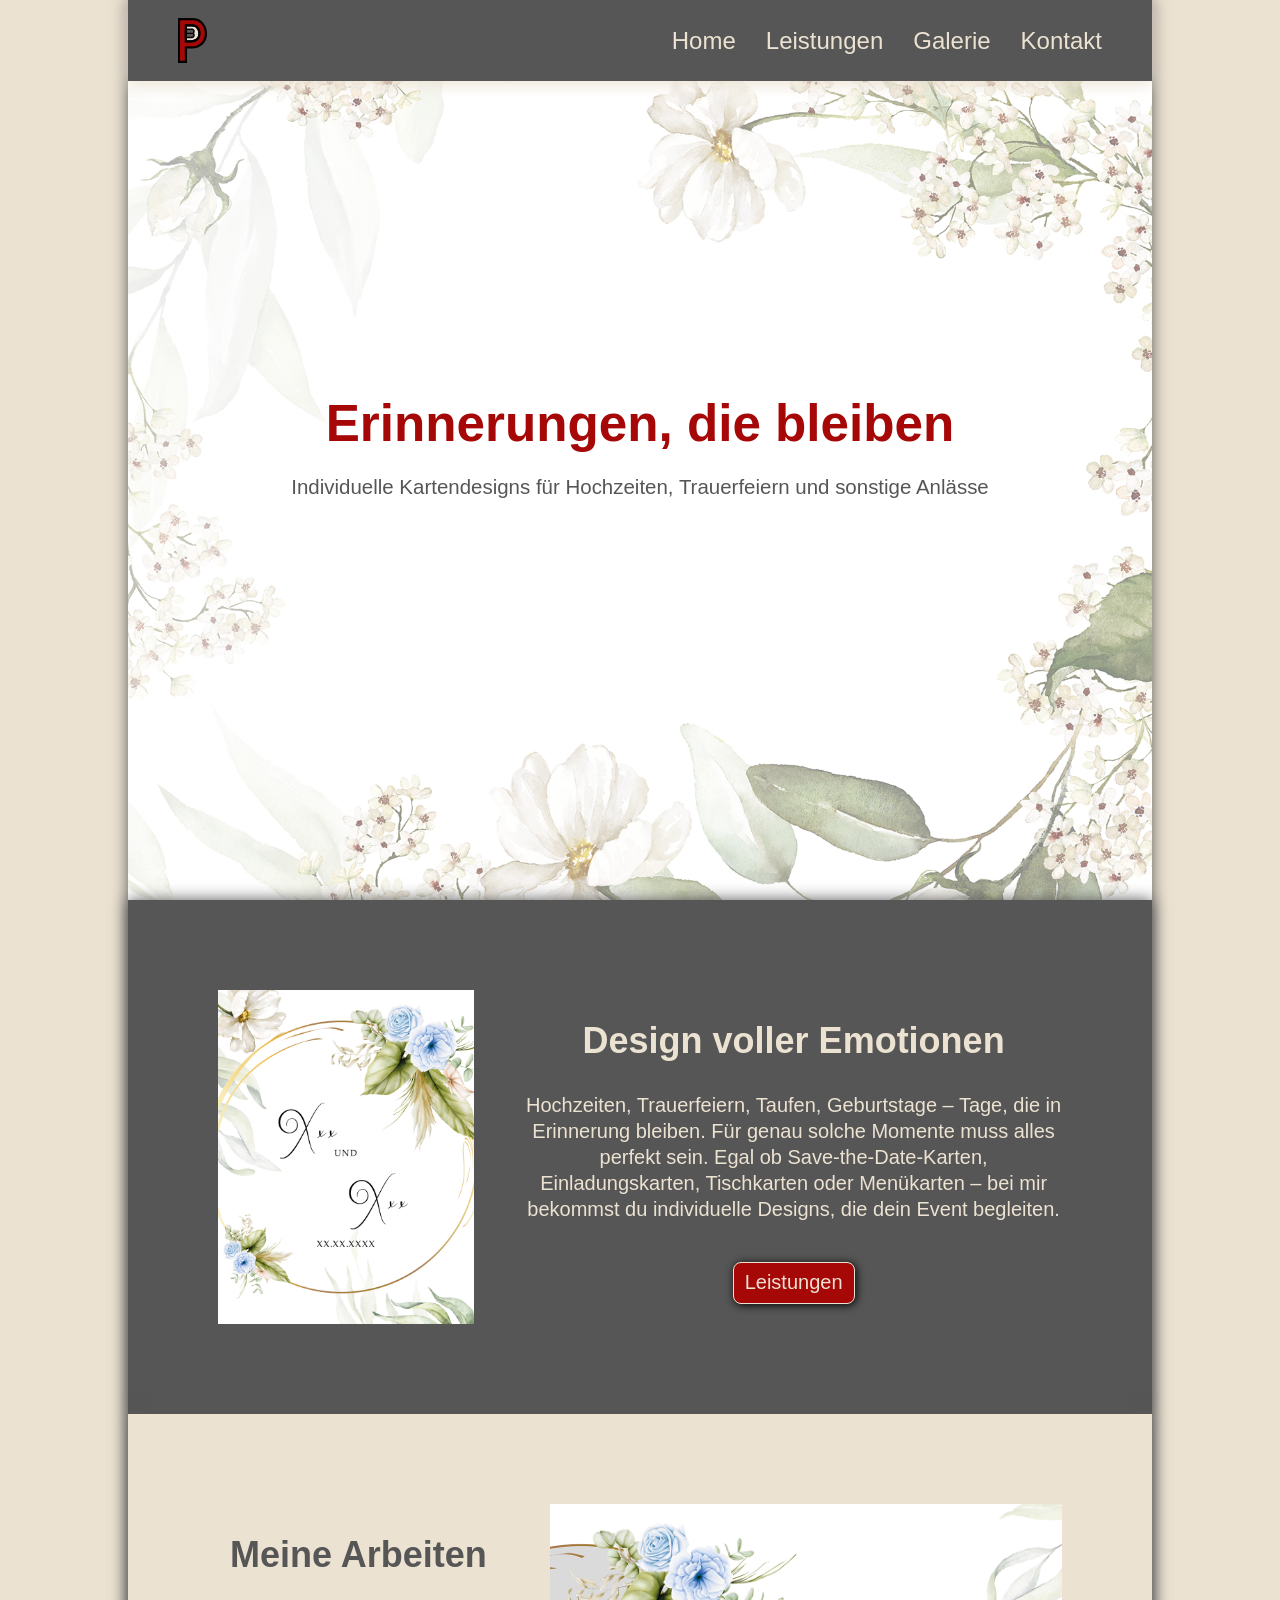
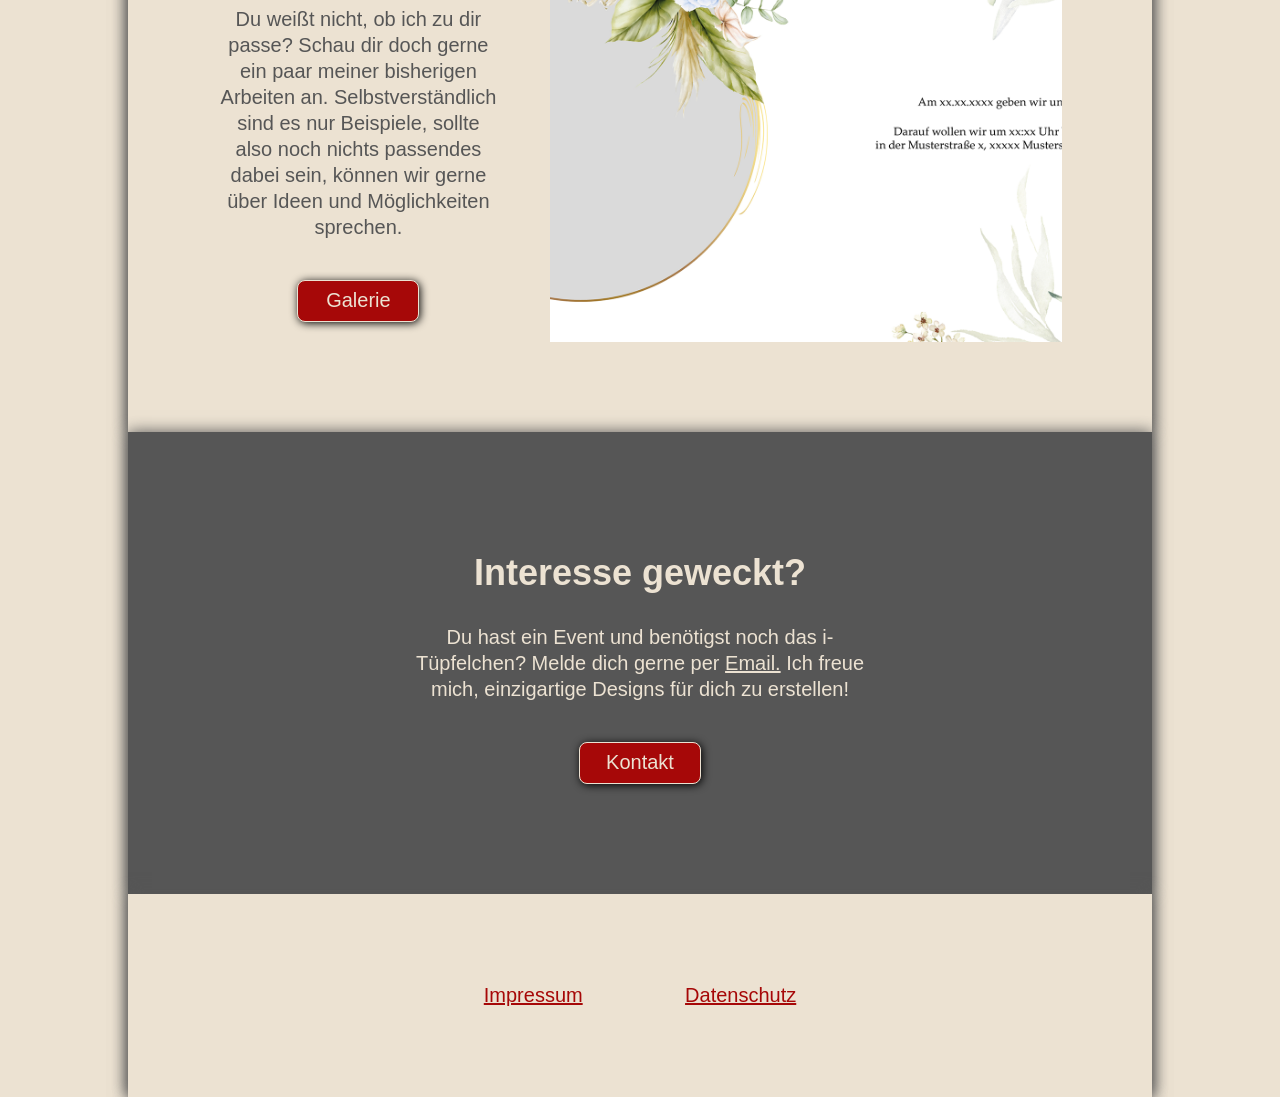
<file: index.html>
<!DOCTYPE html>
<html lang="de">
  <head>
    <meta charset="UTF-8" />
    <meta name="viewport" content="width=device-width, initial-scale=1.0" />
    <meta name="description" content="Individuell gestaltete Hochzeitskarten, Save-the-Date-Karten und sonstige Papeterie sowie einzigartige 3D Hochzeitsdekoration.">
    <title>Individuelle Hochzeitskarten – PDB Design</title>
    <link rel="stylesheet" href="styles.css" />
  </head>
  <body>
    <header>
      <nav id="navbar">
        <img id="logo" src="images/Logo RGB.svg" alt="PDB Design Logo">
        <a href="/index.html" class="navigation">Home</a>
        <a href="/unterseiten/leistungen.html" class="navigation">Leistungen</a>
        <a href="/unterseiten/galerie.html" class="navigation">Galerie</a>
        <a href="/unterseiten/kontakt.html" class="navigation">Kontakt</a>
      </nav>
    </header>

    <main>
      <div id="willkommen">
        <img src="images/Hintergrundbild.png" id="hintergrundbild" alt="Florales Aquarellbild im Hochzeits-Stil">
        <div class="willkommen-texte">
          <h1>Erinnerungen, die bleiben</h1>
          <p id="subhead">
          Individuelle Kartendesigns für Hochzeiten, Trauerfeiern und sonstige
          Anlässe
          </p>
        </div>
        </div>

      <div class="vorstellung">
        <h2 class="vorstellung-hl">Design voller Emotionen</h2>
        <p class="vorstellung-text">
          Hochzeiten, Trauerfeiern, Taufen, Geburtstage – Tage, die in Erinnerung
          bleiben. Für genau solche Momente muss alles perfekt sein. Egal ob
          Save-the-Date-Karten, Einladungskarten, Tischkarten oder Menükarten –
          bei mir bekommst du individuelle Designs, die dein Event begleiten.
        </p>
        <img src="images/Hochzeitskarte.png" alt="Florales Design" class="vorstellung-bild">
        <a href="/unterseiten/leistungen.html" class="button vorstellung-button">Leistungen</a>
      </div>

      <div class="arbeiten">
        <h2 class="arbeiten-hl">Meine Arbeiten</h2>
        <p class="arbeiten-text">Du weißt nicht, ob ich zu dir passe? Schau dir doch gerne ein paar meiner bisherigen Arbeiten an. Selbstverständlich sind es nur Beispiele, sollte also noch nichts passendes dabei sein, können wir gerne über Ideen und Möglichkeiten sprechen.</p>
        <img src="images/Hochzeitskarte2.png" alt="Individuell gestaltete Hochzeitskarte" class="arbeiten-bild">
        <a href="/unterseiten/galerie.html" class="button arbeiten-button">Galerie</a>
      </div>

      <div class="interesse">
        <h2 class="interesse-hl">Interesse geweckt?</h2>
        <p class="interesse-text">Du hast ein Event und benötigst noch das i-Tüpfelchen?
        Melde dich gerne per <a href="mailto:patrizia-blaschke@web.de" class="email">Email.</a>
        Ich freue mich, einzigartige Designs für dich zu erstellen!</p>
        <a href="/unterseiten/kontakt.html" class="button interesse-button">Kontakt</a>
      </div>
      </main>
    <footer>
      <a href="/unterseiten/impressum.html">Impressum</a>
      <a href="/unterseiten/datenschutz.html">Datenschutz</a>
    </footer>
  </body>
</html>
</file>
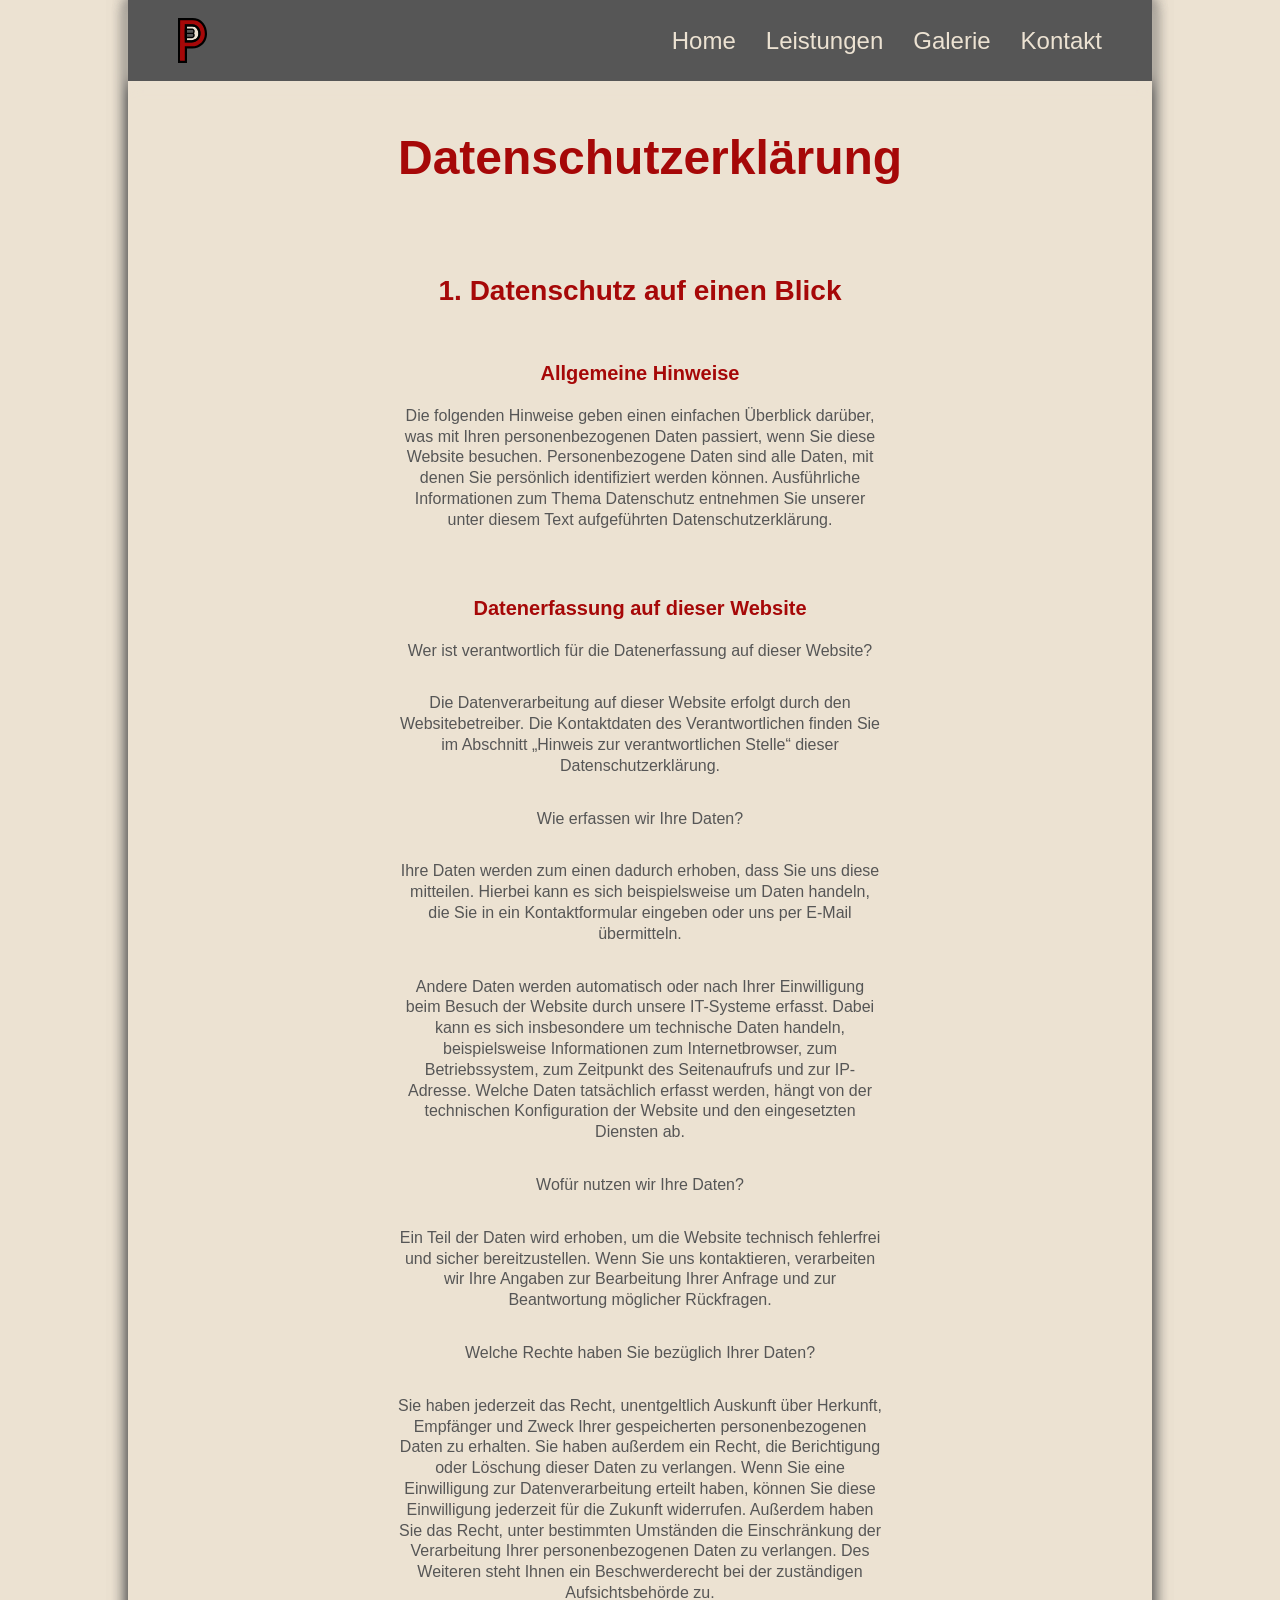
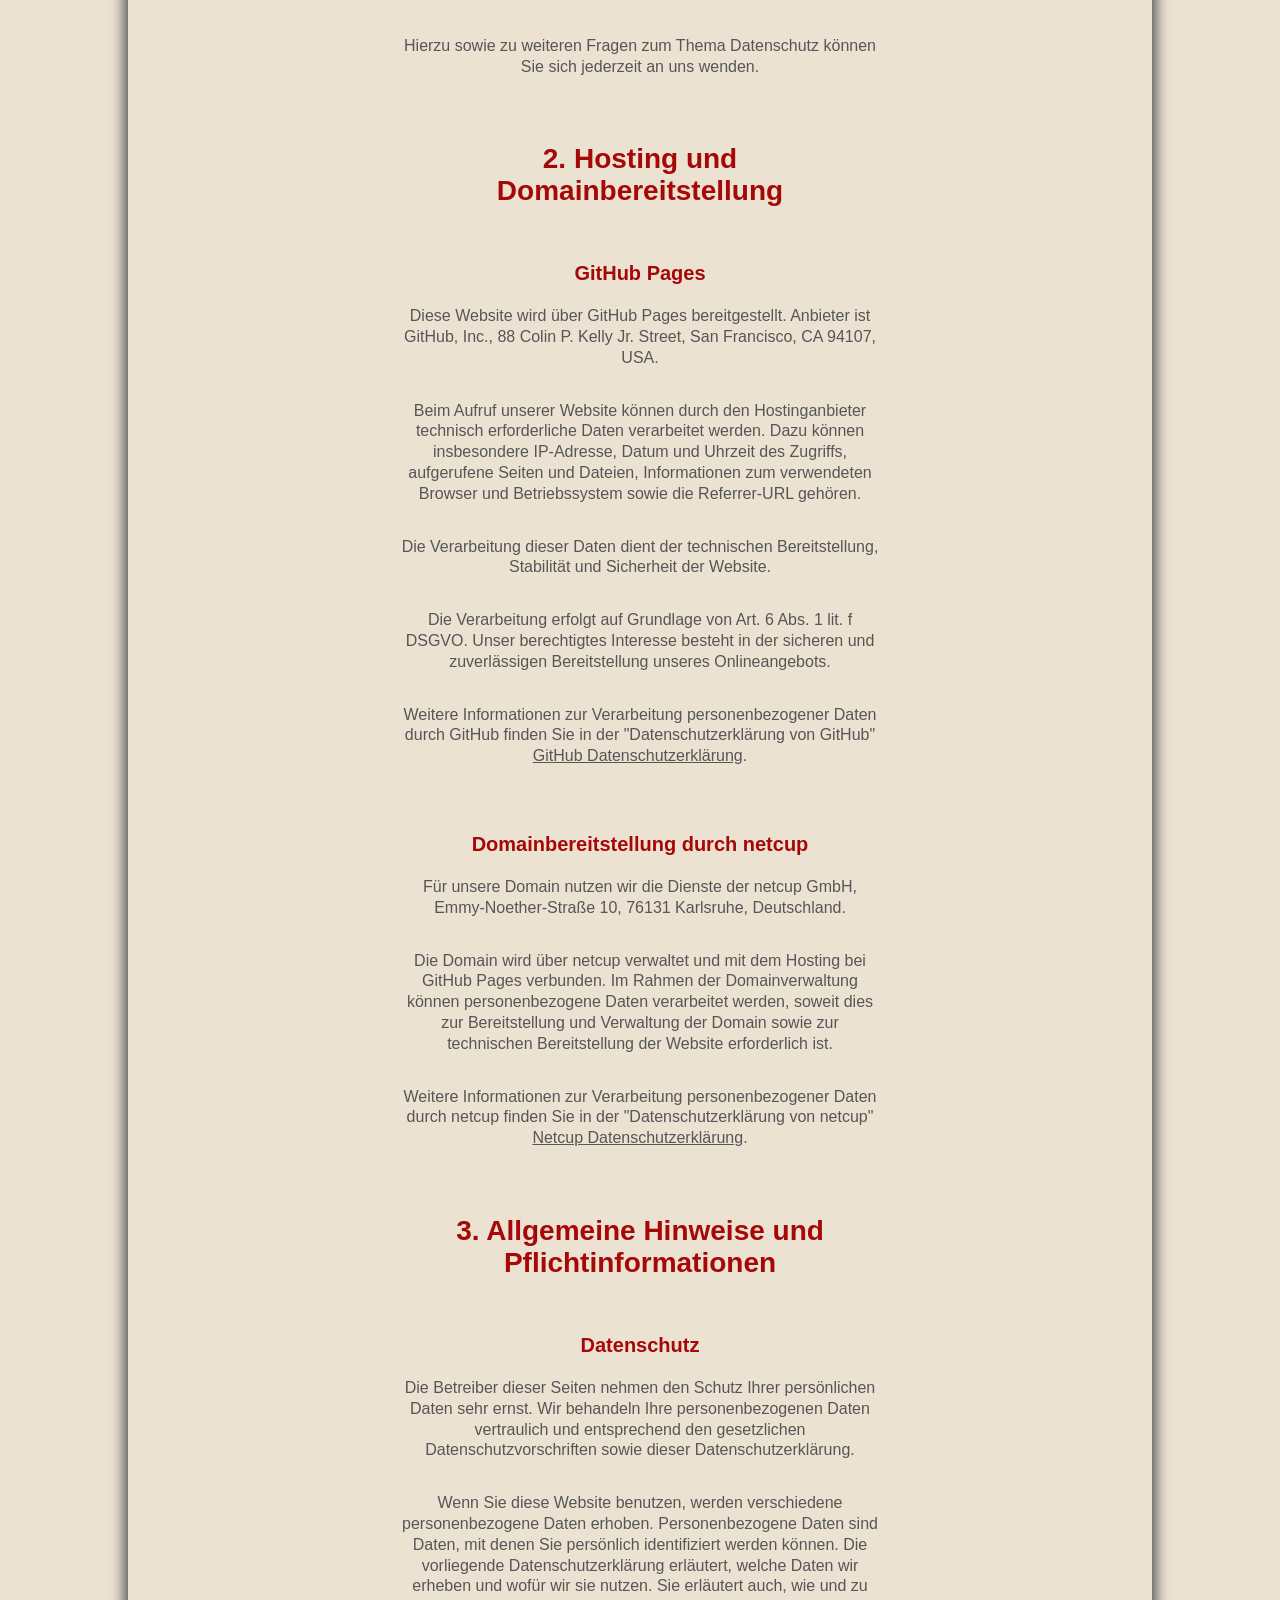
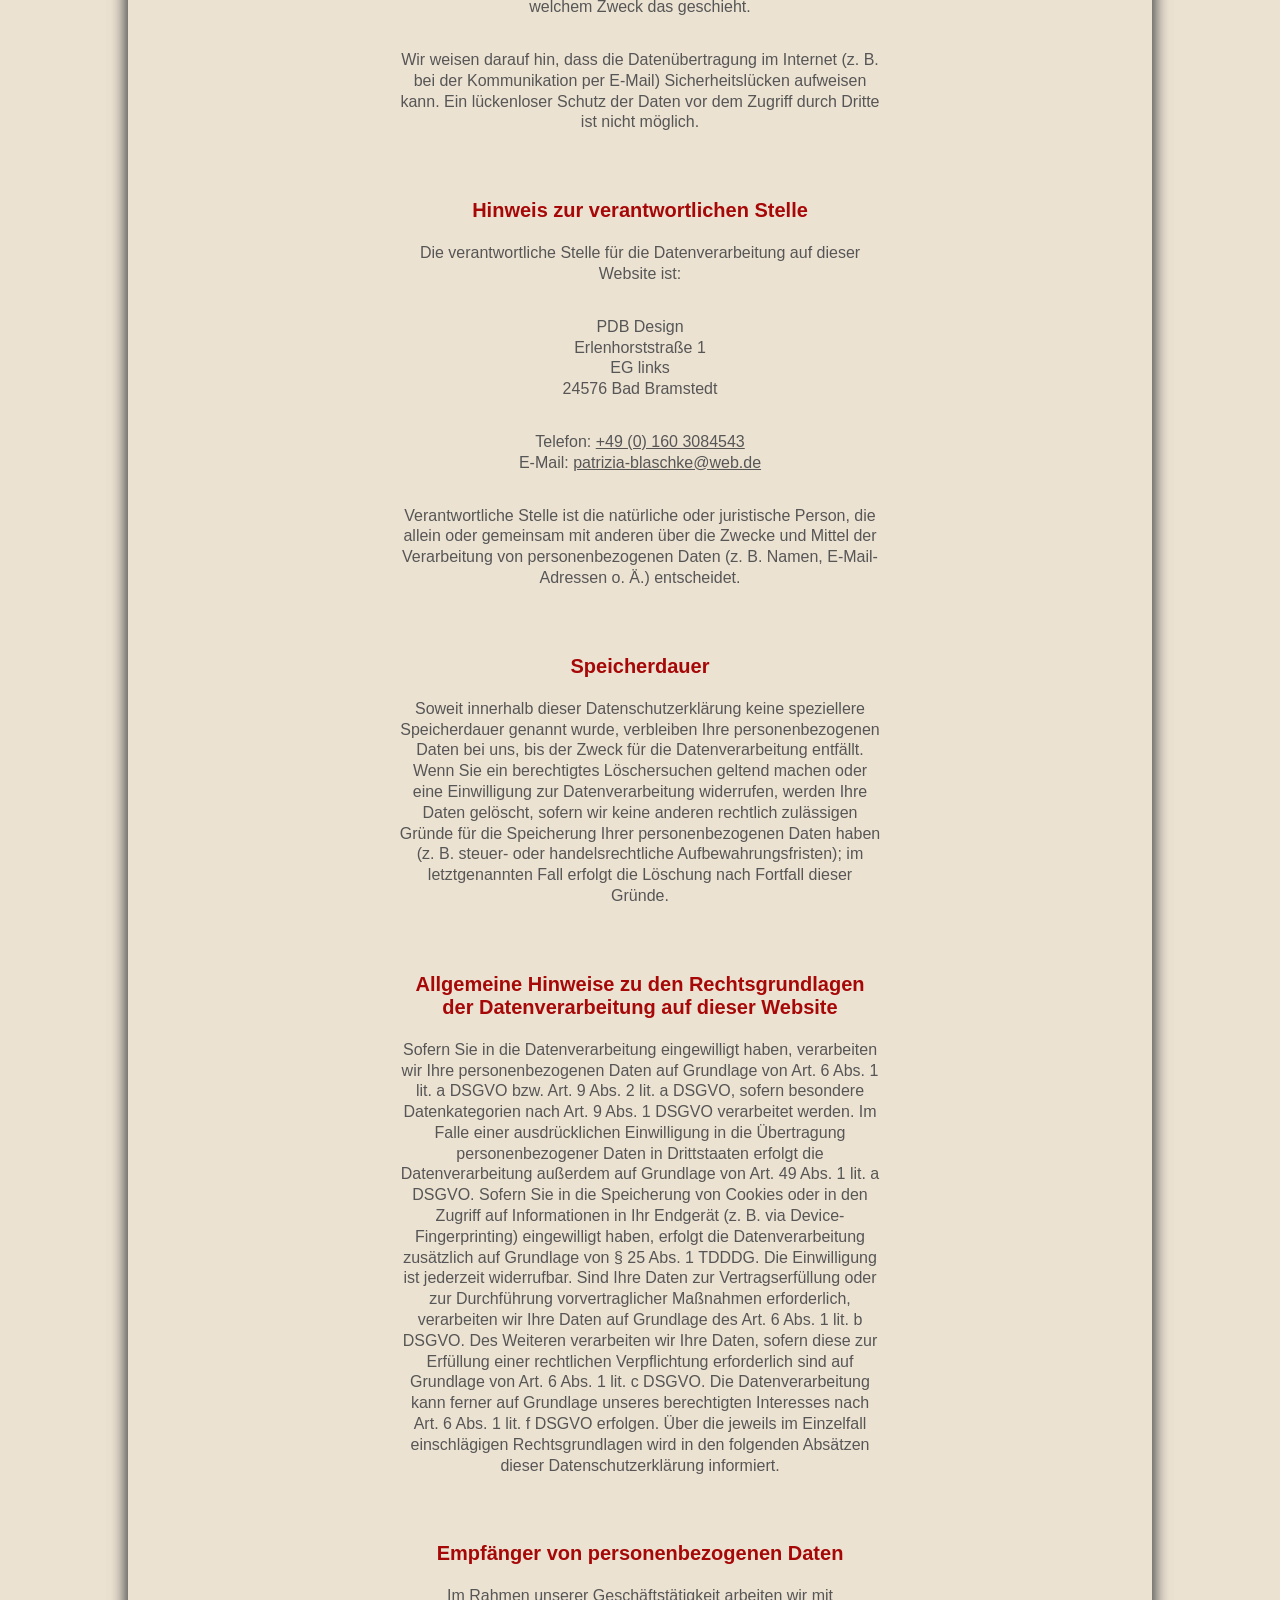
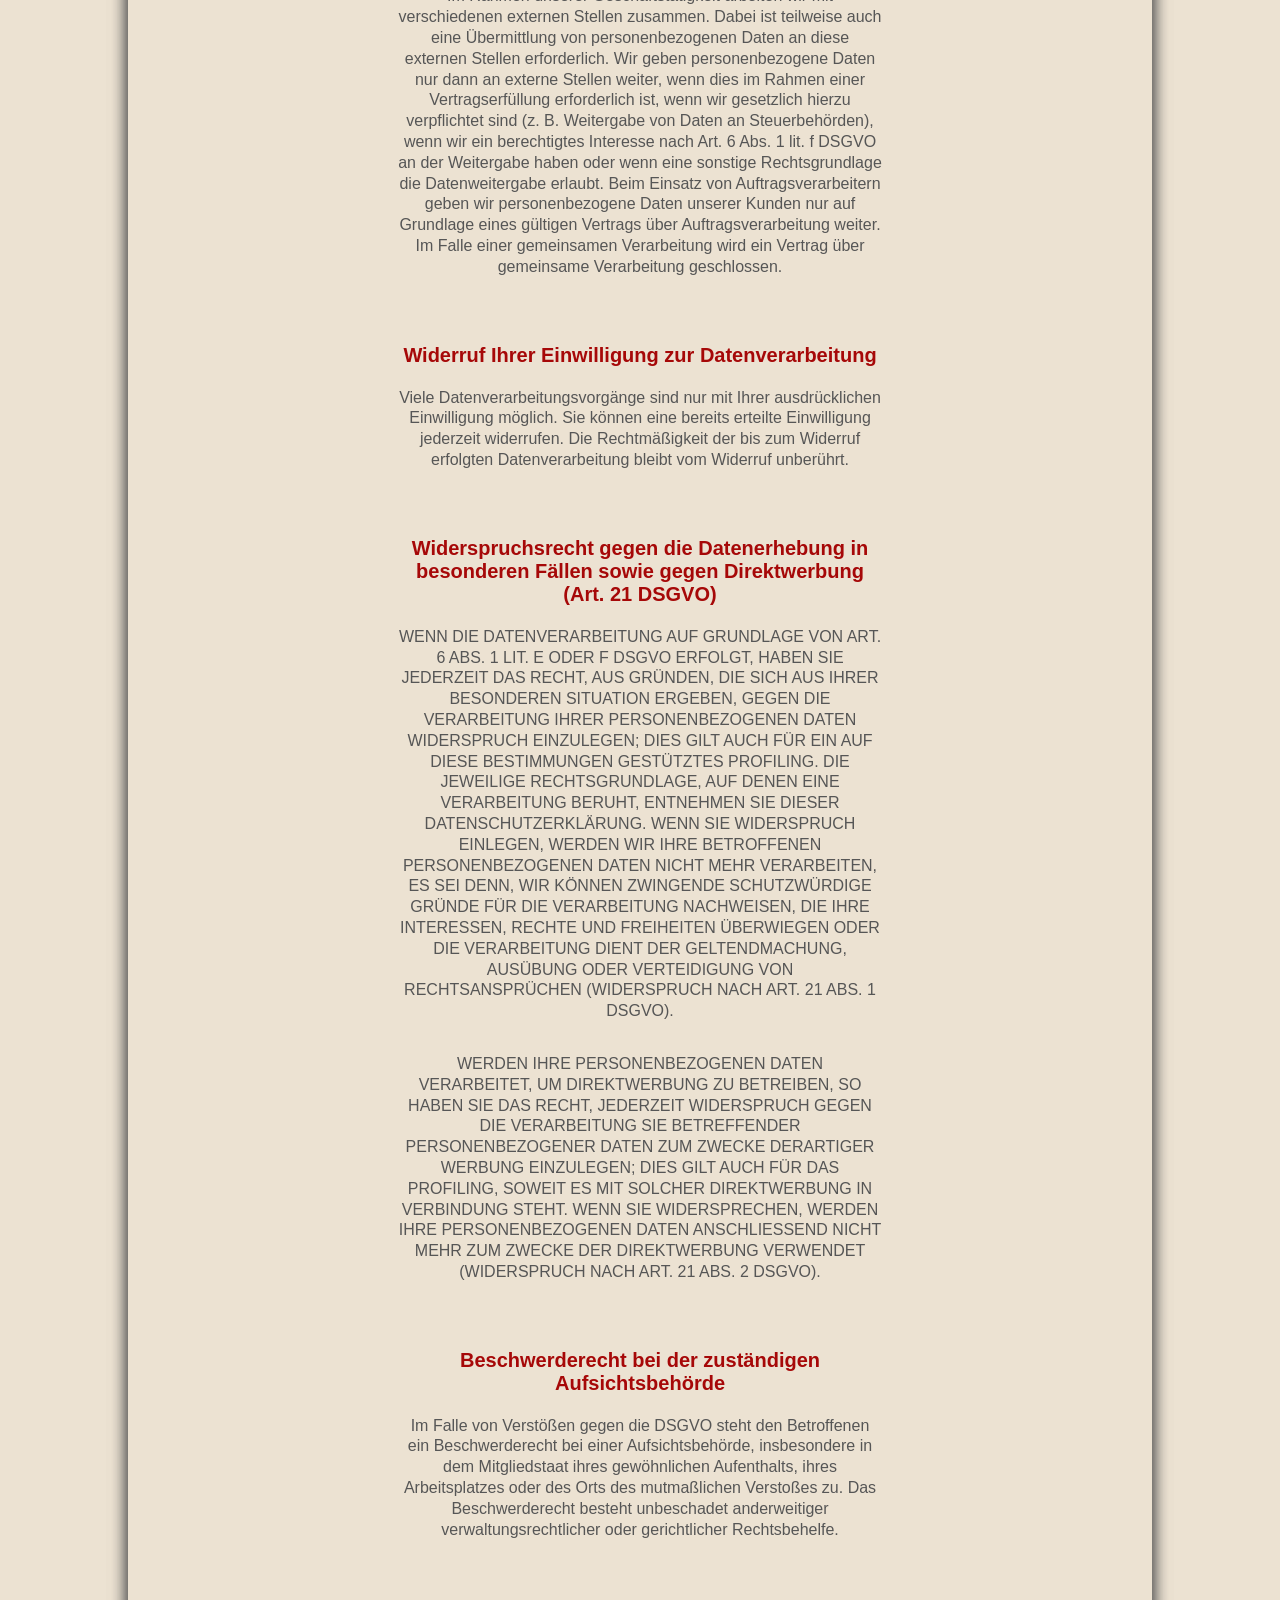
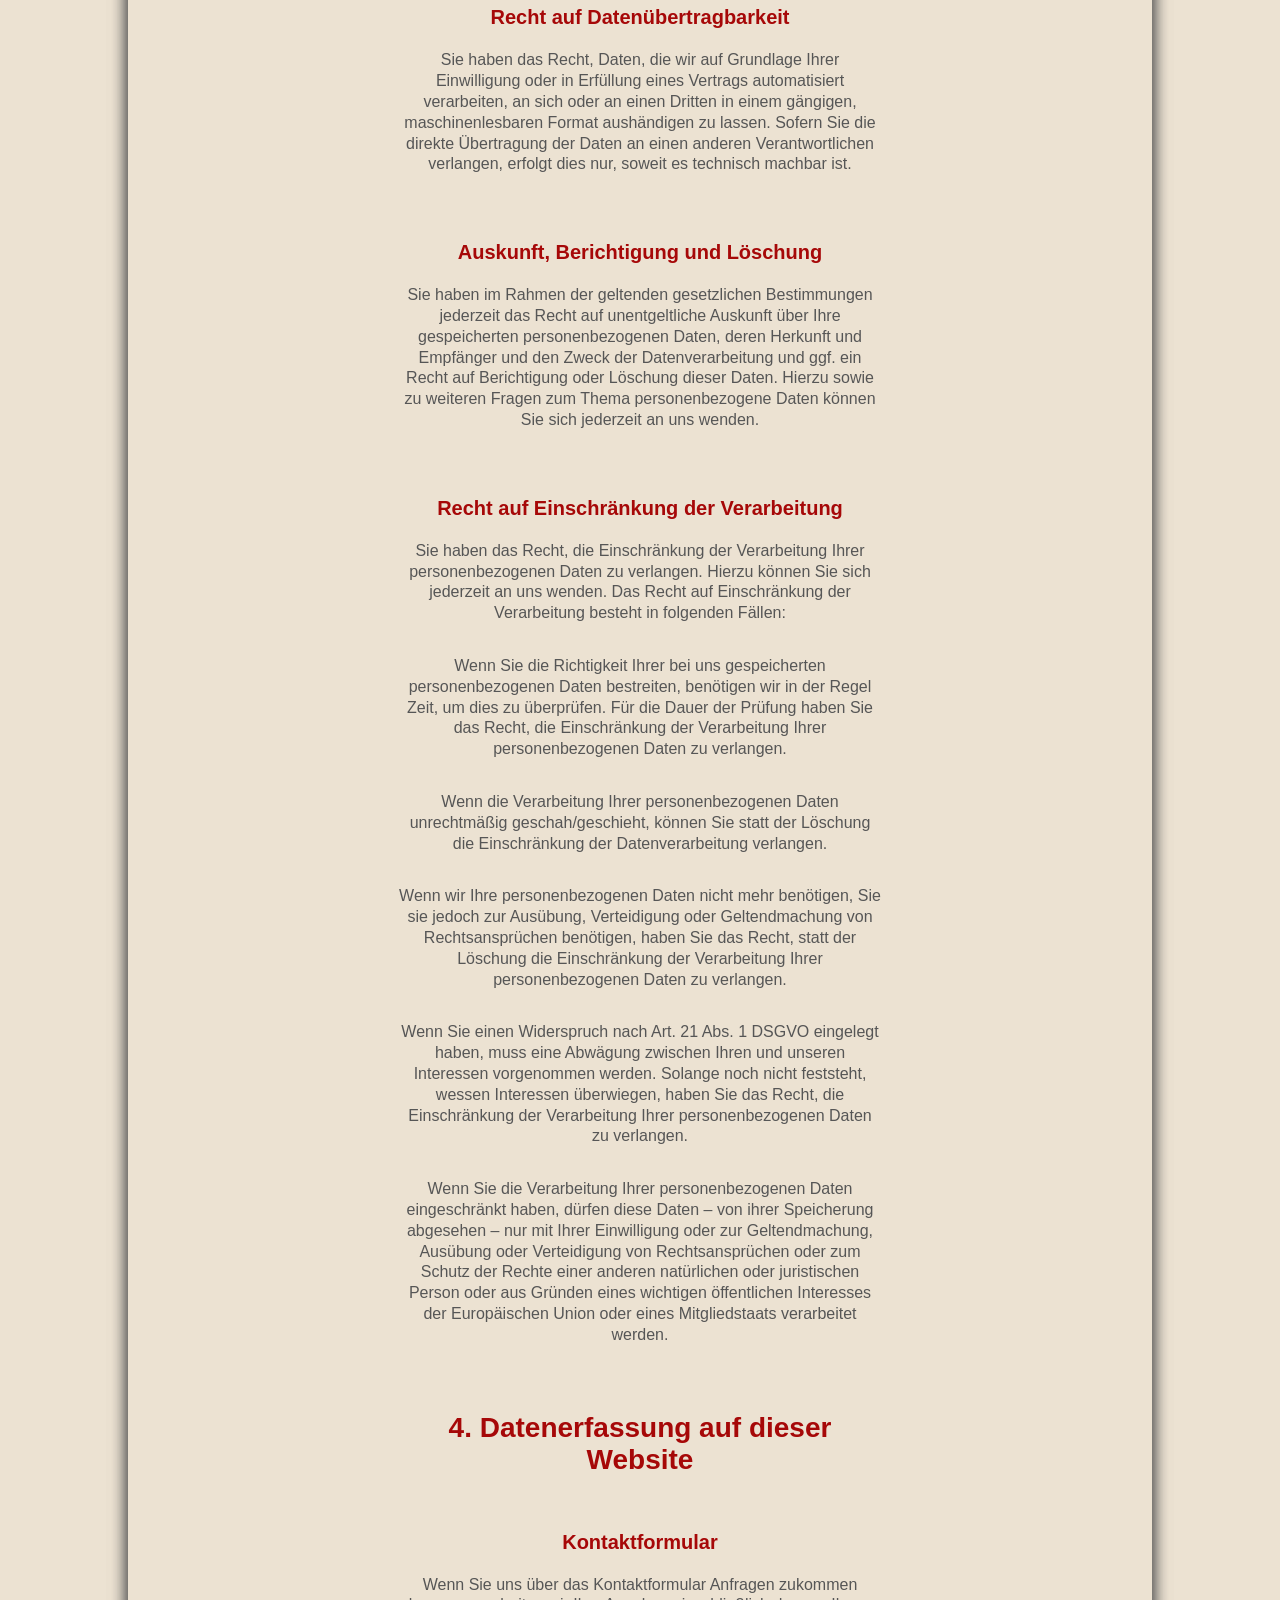
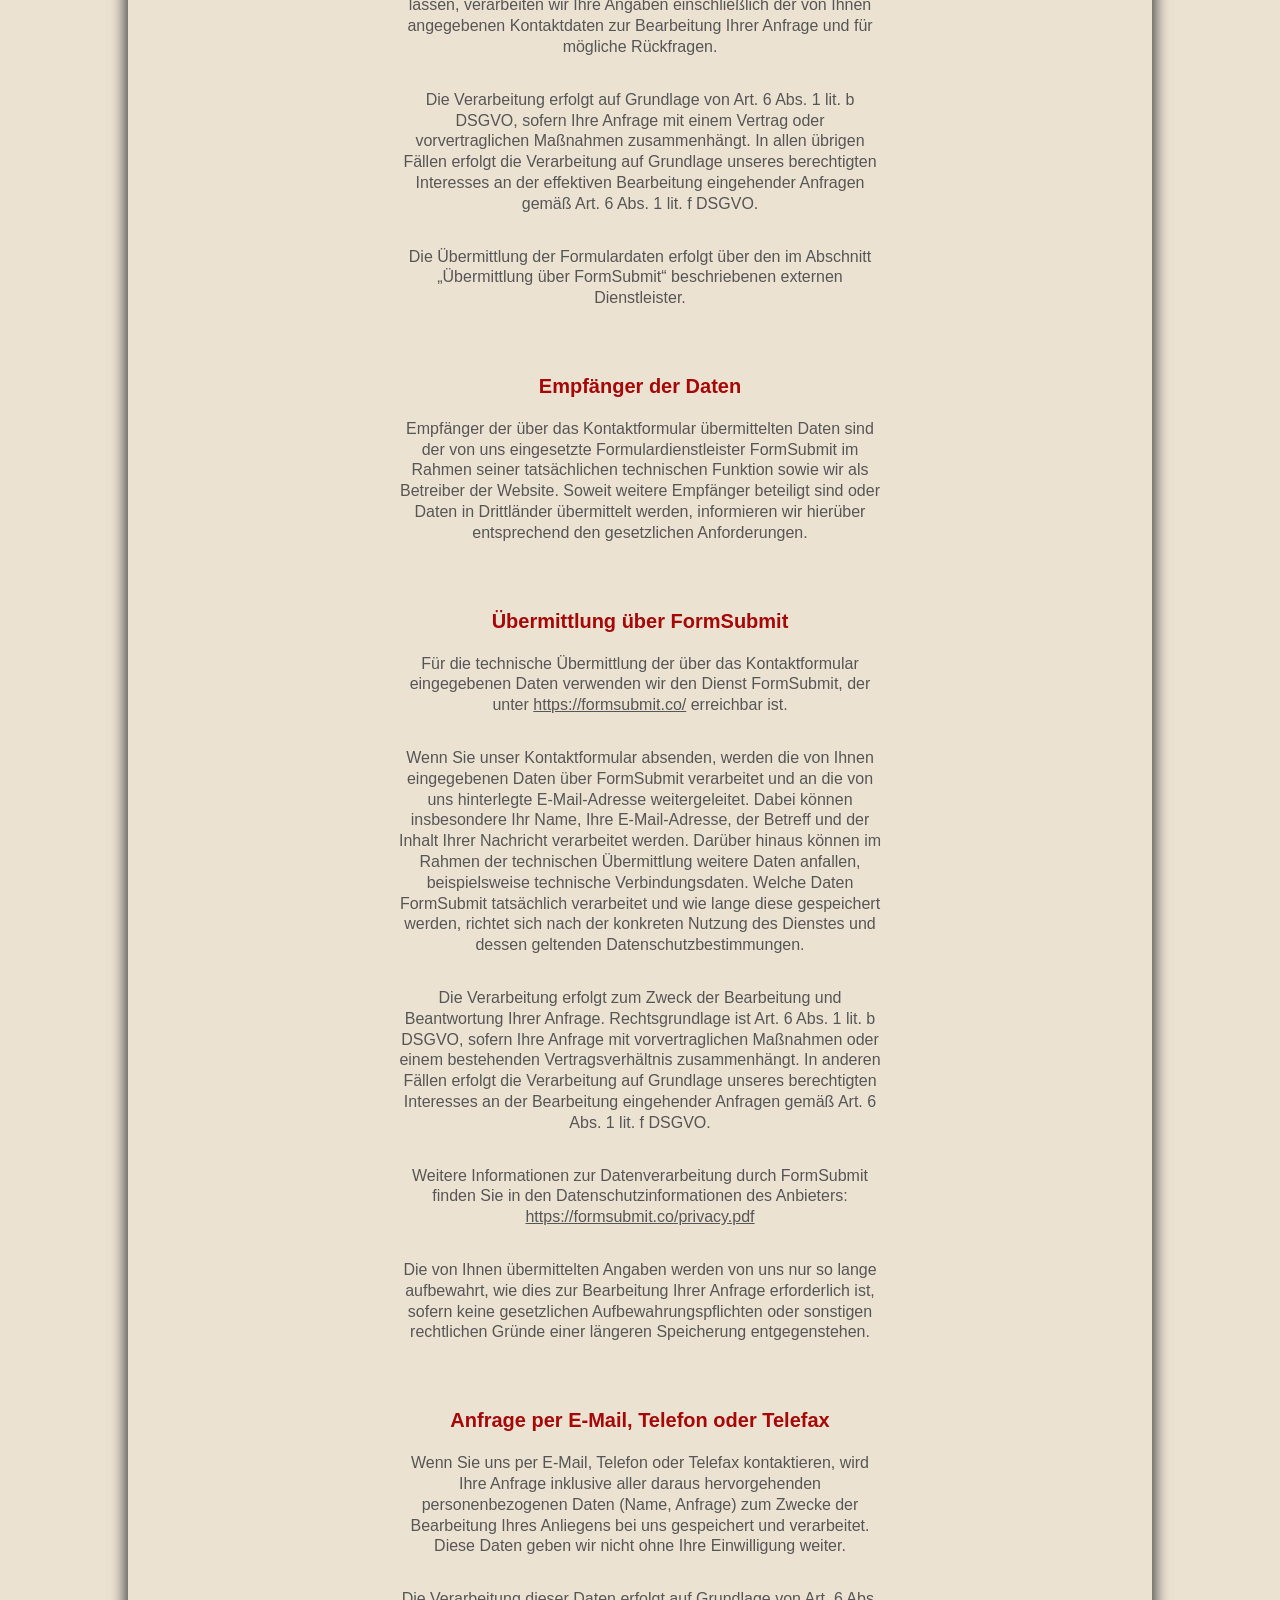
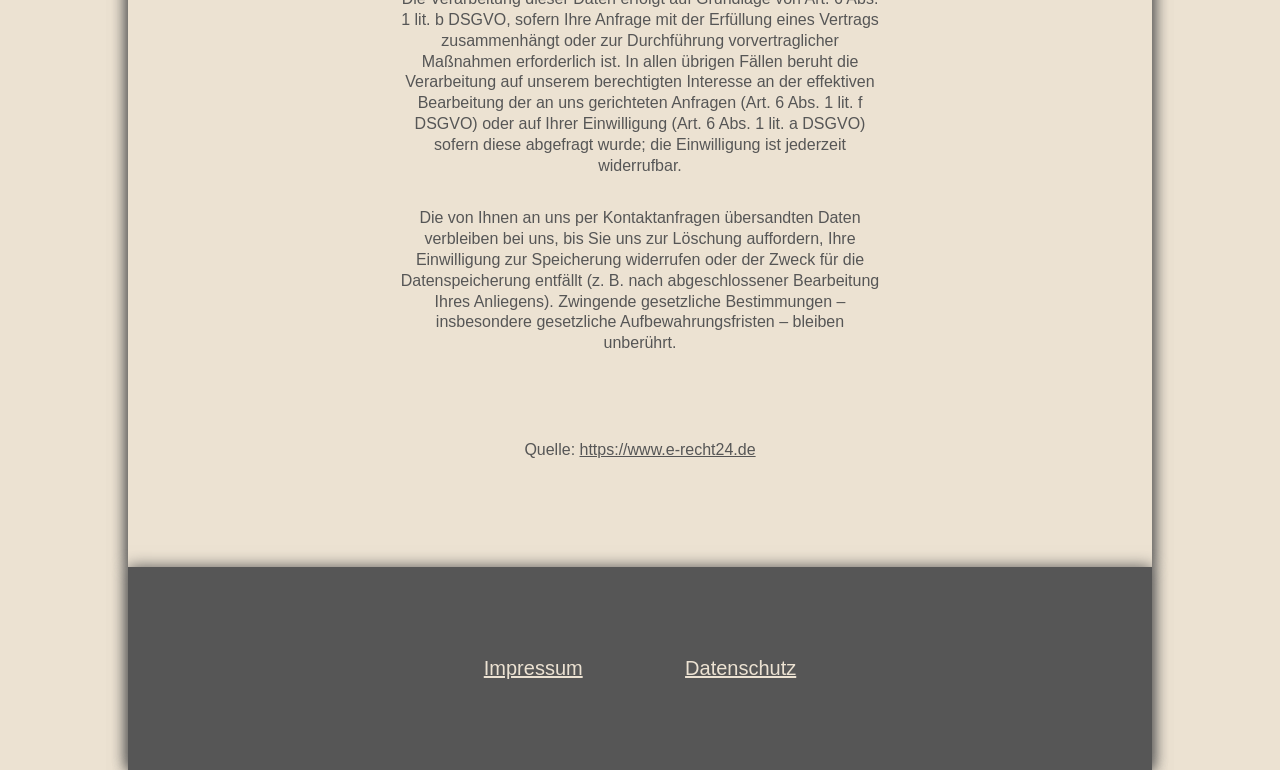
<file: unterseiten/datenschutz.html>
<!DOCTYPE html>
<html lang="de">
  <head>
    <meta charset="UTF-8" />
    <meta name="viewport" content="width=device-width, initial-scale=1.0" />
    <meta name="description" content="Individuell gestaltete Hochzeitskarten, Save-the-Date-Karten und sonstige Papeterie sowie einzigartige 3D Hochzeitsdekoration.">
    <title>Individuelle Hochzeitskarten – PDB Design</title>
    <link rel="stylesheet" href="../styles.css" />
  </head>
  <body>
    <header>
      <nav id="navbar">
        <img id="logo" src="/images/Logo RGB.svg" alt="PDB Design Logo">
        <a href="/index.html" class="navigation">Home</a>
        <a href="/unterseiten/leistungen.html" class="navigation">Leistungen</a>
        <a href="/unterseiten/galerie.html" class="navigation">Galerie</a>
        <a href="/unterseiten/kontakt.html" class="navigation">Kontakt</a>
      </nav>
    </header>

    <main>
        <div class="datenschutz">
            <h2 class="datenschutz-hl">Datenschutzerklärung</h2>
            <h3 class="datenschutz-h3">1. Datenschutz auf einen Blick</h3>
            <h4 class="datenschutz-h4">Allgemeine Hinweise</h4>
            <p class="datenschutz-text">Die folgenden Hinweise geben einen einfachen Überblick darüber, was mit Ihren personenbezogenen Daten passiert, wenn Sie diese Website besuchen. Personenbezogene Daten sind alle Daten, mit denen Sie persönlich identifiziert werden können. Ausführliche Informationen zum Thema Datenschutz entnehmen Sie unserer unter diesem Text aufgeführten Datenschutzerklärung.</p>
        

            <h4 class="datenschutz-h4">Datenerfassung auf dieser Website</h4>
            <p class="datenschutz-text">Wer ist verantwortlich für die Datenerfassung auf dieser Website?
            </p>
            <p class="datenschutz-text">Die Datenverarbeitung auf dieser Website erfolgt durch den Websitebetreiber. Die Kontaktdaten des Verantwortlichen finden Sie im Abschnitt „Hinweis zur verantwortlichen Stelle“ dieser Datenschutzerklärung.
            </p>
            <p class="datenschutz-text">
            Wie erfassen wir Ihre Daten?
            </p>
            <p class="datenschutz-text">
            Ihre Daten werden zum einen dadurch erhoben, dass Sie uns diese mitteilen. Hierbei kann es sich beispielsweise um Daten handeln, die Sie in ein Kontaktformular eingeben oder uns per E-Mail übermitteln.
            </p>
            <p class="datenschutz-text">
            Andere Daten werden automatisch oder nach Ihrer Einwilligung beim Besuch der Website durch unsere IT-Systeme erfasst. Dabei kann es sich insbesondere um technische Daten handeln, beispielsweise Informationen zum Internetbrowser, zum Betriebssystem, zum Zeitpunkt des Seitenaufrufs und zur IP-Adresse. Welche Daten tatsächlich erfasst werden, hängt von der technischen Konfiguration der Website und den eingesetzten Diensten ab.
            </p>
            <p class="datenschutz-text">
            Wofür nutzen wir Ihre Daten?
            </p>
            <p class="datenschutz-text">
            Ein Teil der Daten wird erhoben, um die Website technisch fehlerfrei und sicher bereitzustellen. Wenn Sie uns kontaktieren, verarbeiten wir Ihre Angaben zur Bearbeitung Ihrer Anfrage und zur Beantwortung möglicher Rückfragen.
            </p>
            <p class="datenschutz-text">
            Welche Rechte haben Sie bezüglich Ihrer Daten?
            </p>
            <p class="datenschutz-text">
            Sie haben jederzeit das Recht, unentgeltlich Auskunft über Herkunft, Empfänger und Zweck Ihrer gespeicherten personenbezogenen Daten zu erhalten. Sie haben außerdem ein Recht, die Berichtigung oder Löschung dieser Daten zu verlangen. Wenn Sie eine Einwilligung zur Datenverarbeitung erteilt haben, können Sie diese Einwilligung jederzeit für die Zukunft widerrufen. Außerdem haben Sie das Recht, unter bestimmten Umständen die Einschränkung der Verarbeitung Ihrer personenbezogenen Daten zu verlangen. Des Weiteren steht Ihnen ein Beschwerderecht bei der zuständigen Aufsichtsbehörde zu.
            </p>
            <p class="datenschutz-text">
            Hierzu sowie zu weiteren Fragen zum Thema Datenschutz können Sie sich jederzeit an uns wenden.</p>


            <h3 class="datenschutz-h3">2. Hosting und Domainbereitstellung</h3>
            <h4 class="datenschutz-h4">GitHub Pages</h4>
            <p class="datenschutz-text">Diese Website wird über GitHub Pages bereitgestellt. Anbieter ist GitHub, Inc., 88 Colin P. Kelly Jr. Street, San Francisco, CA 94107, USA.
            </p>
            <p class="datenschutz-text">
            Beim Aufruf unserer Website können durch den Hostinganbieter technisch erforderliche Daten verarbeitet werden. Dazu können insbesondere IP-Adresse, Datum und Uhrzeit des Zugriffs, aufgerufene Seiten und Dateien, Informationen zum verwendeten Browser und Betriebssystem sowie die Referrer-URL gehören.
            </p>
            <p class="datenschutz-text">
            Die Verarbeitung dieser Daten dient der technischen Bereitstellung, Stabilität und Sicherheit der Website.
            </p>
            <p class="datenschutz-text">
            Die Verarbeitung erfolgt auf Grundlage von Art. 6 Abs. 1 lit. f DSGVO. Unser berechtigtes Interesse besteht in der sicheren und zuverlässigen Bereitstellung unseres Onlineangebots.
            </p>
            <p class="datenschutz-text">
            Weitere Informationen zur Verarbeitung personenbezogener Daten durch GitHub finden Sie in der "Datenschutzerklärung von GitHub" <br><a href="https://docs.github.com/en/site-policy/privacy-policies/github-general-privacy-statement" target="_blank" rel="github">GitHub Datenschutzerklärung</a>.
            </p>
            <h4 class="datenschutz-h4">Domainbereitstellung durch netcup</h4>
            <p class="datenschutz-text">Für unsere Domain nutzen wir die Dienste der netcup GmbH, Emmy-Noether-Straße 10, 76131 Karlsruhe, Deutschland.
            </p>
            <p class="datenschutz-text">
            Die Domain wird über netcup verwaltet und mit dem Hosting bei GitHub Pages verbunden. Im Rahmen der Domainverwaltung können personenbezogene Daten verarbeitet werden, soweit dies zur Bereitstellung und Verwaltung der Domain sowie zur technischen Bereitstellung der Website erforderlich ist.
            </p>
            <p class="datenschutz-text">
            Weitere Informationen zur Verarbeitung personenbezogener Daten durch netcup finden Sie in der "Datenschutzerklärung von netcup" <br><a href="https://www.netcup.com/de/kontakt/datenschutzerklaerung" target="_blank" rel="netcup">Netcup Datenschutzerklärung</a>.
            </p>


            <h3 class="datenschutz-h3">3. Allgemeine Hinweise und Pflichtinformationen</h3>
            <h4 class="datenschutz-h4">Datenschutz</h4>
            <p class="datenschutz-text">Die Betreiber dieser Seiten nehmen den Schutz Ihrer persönlichen Daten sehr ernst. Wir behandeln Ihre personenbezogenen Daten vertraulich und entsprechend den gesetzlichen Datenschutzvorschriften sowie dieser Datenschutzerklärung.
            </p>
            <p class="datenschutz-text">
            Wenn Sie diese Website benutzen, werden verschiedene personenbezogene Daten erhoben. Personenbezogene Daten sind Daten, mit denen Sie persönlich identifiziert werden können. Die vorliegende Datenschutzerklärung erläutert, welche Daten wir erheben und wofür wir sie nutzen. Sie erläutert auch, wie und zu welchem Zweck das geschieht.
            </p>
            <p class="datenschutz-text">
            Wir weisen darauf hin, dass die Datenübertragung im Internet (z. B. bei der Kommunikation per E-Mail) Sicherheitslücken aufweisen kann. Ein lückenloser Schutz der Daten vor dem Zugriff durch Dritte ist nicht möglich.
            </p>


            <h4 class="datenschutz-h4">Hinweis zur verantwortlichen Stelle</h4>
            <p class="datenschutz-text">Die verantwortliche Stelle für die Datenverarbeitung auf dieser Website ist: 
            </p>
            <p class="datenschutz-text">
            PDB Design
            <br>
            Erlenhorststraße 1
            <br>
            EG links
            <br>
            24576 Bad Bramstedt
            </p>
            <p class="datenschutz-text">
            Telefon: <a href="tel:+491603084543">+49 (0) 160 3084543</a>
            <br>
            E-Mail: <a href="mailto:patrizia-blaschke@web.de">patrizia-blaschke@web.de</a>
            </p>
            <p class="datenschutz-text">
            Verantwortliche Stelle ist die natürliche oder juristische Person, die allein oder gemeinsam mit anderen über die Zwecke und Mittel der Verarbeitung von personenbezogenen Daten (z. B. Namen, E-Mail-Adressen o. Ä.) entscheidet.
            </p>


            <h4 class="datenschutz-h4">Speicherdauer</h4>
            <p class="datenschutz-text">Soweit innerhalb dieser Datenschutzerklärung keine speziellere Speicherdauer genannt wurde, verbleiben Ihre personenbezogenen Daten bei uns, bis der Zweck für die Datenverarbeitung entfällt. Wenn Sie ein berechtigtes Löschersuchen geltend machen oder eine Einwilligung zur Datenverarbeitung widerrufen, werden Ihre Daten gelöscht, sofern wir keine anderen rechtlich zulässigen Gründe für die Speicherung Ihrer personenbezogenen Daten haben (z. B. steuer- oder handelsrechtliche Aufbewahrungsfristen); im letztgenannten Fall erfolgt die Löschung nach Fortfall dieser Gründe.</p>


            <h4 class="datenschutz-h4">Allgemeine Hinweise zu den Rechtsgrundlagen der Datenverarbeitung auf dieser Website</h4>
            <p class="datenschutz-text">Sofern Sie in die Datenverarbeitung eingewilligt haben, verarbeiten wir Ihre personenbezogenen Daten auf Grundlage von Art. 6 Abs. 1 lit. a DSGVO bzw. Art. 9 Abs. 2 lit. a DSGVO, sofern besondere Datenkategorien nach Art. 9 Abs. 1 DSGVO verarbeitet werden. Im Falle einer ausdrücklichen Einwilligung in die Übertragung personenbezogener Daten in Drittstaaten erfolgt die Datenverarbeitung außerdem auf Grundlage von Art. 49 Abs. 1 lit. a DSGVO. Sofern Sie in die Speicherung von Cookies oder in den Zugriff auf Informationen in Ihr Endgerät (z. B. via Device-Fingerprinting) eingewilligt haben, erfolgt die Datenverarbeitung zusätzlich auf Grundlage von § 25 Abs. 1 TDDDG. Die Einwilligung ist jederzeit widerrufbar. Sind Ihre Daten zur Vertragserfüllung oder zur Durchführung vorvertraglicher Maßnahmen erforderlich, verarbeiten wir Ihre Daten auf Grundlage des Art. 6 Abs. 1 lit. b DSGVO. Des Weiteren verarbeiten wir Ihre Daten, sofern diese zur Erfüllung einer rechtlichen Verpflichtung erforderlich sind auf Grundlage von Art. 6 Abs. 1 lit. c DSGVO. Die Datenverarbeitung kann ferner auf Grundlage unseres berechtigten Interesses nach Art. 6 Abs. 1 lit. f DSGVO erfolgen. Über die jeweils im Einzelfall einschlägigen Rechtsgrundlagen wird in den folgenden Absätzen dieser Datenschutzerklärung informiert.</p>


            <h4 class="datenschutz-h4">Empfänger von personenbezogenen Daten</h4>
            <p class="datenschutz-text">Im Rahmen unserer Geschäftstätigkeit arbeiten wir mit verschiedenen externen Stellen zusammen. Dabei ist teilweise auch eine Übermittlung von personenbezogenen Daten an diese externen Stellen erforderlich. Wir geben personenbezogene Daten nur dann an externe Stellen weiter, wenn dies im Rahmen einer Vertragserfüllung erforderlich ist, wenn wir gesetzlich hierzu verpflichtet sind (z. B. Weitergabe von Daten an Steuerbehörden), wenn wir ein berechtigtes Interesse nach Art. 6 Abs. 1 lit. f DSGVO an der Weitergabe haben oder wenn eine sonstige Rechtsgrundlage die Datenweitergabe erlaubt. Beim Einsatz von Auftragsverarbeitern geben wir personenbezogene Daten unserer Kunden nur auf Grundlage eines gültigen Vertrags über Auftragsverarbeitung weiter. Im Falle einer gemeinsamen Verarbeitung wird ein Vertrag über gemeinsame Verarbeitung geschlossen.</p>


            <h4 class="datenschutz-h4">Widerruf Ihrer Einwilligung zur Datenverarbeitung</h4>
            <p class="datenschutz-text">Viele Datenverarbeitungsvorgänge sind nur mit Ihrer ausdrücklichen Einwilligung möglich. Sie können eine bereits erteilte Einwilligung jederzeit widerrufen. Die Rechtmäßigkeit der bis zum Widerruf erfolgten Datenverarbeitung bleibt vom Widerruf unberührt.</p>


            <h4 class="datenschutz-h4">Widerspruchsrecht gegen die Datenerhebung in besonderen Fällen sowie gegen Direktwerbung (Art. 21 DSGVO)</h4>
            <p class="datenschutz-text">WENN DIE DATENVERARBEITUNG AUF GRUNDLAGE VON ART. 6 ABS. 1 LIT. E ODER F DSGVO ERFOLGT, HABEN SIE JEDERZEIT DAS RECHT, AUS GRÜNDEN, DIE SICH AUS IHRER BESONDEREN SITUATION ERGEBEN, GEGEN DIE VERARBEITUNG IHRER PERSONENBEZOGENEN DATEN WIDERSPRUCH EINZULEGEN; DIES GILT AUCH FÜR EIN AUF DIESE BESTIMMUNGEN GESTÜTZTES PROFILING. DIE JEWEILIGE RECHTSGRUNDLAGE, AUF DENEN EINE VERARBEITUNG BERUHT, ENTNEHMEN SIE DIESER DATENSCHUTZERKLÄRUNG. WENN SIE WIDERSPRUCH EINLEGEN, WERDEN WIR IHRE BETROFFENEN PERSONENBEZOGENEN DATEN NICHT MEHR VERARBEITEN, ES SEI DENN, WIR KÖNNEN ZWINGENDE SCHUTZWÜRDIGE GRÜNDE FÜR DIE VERARBEITUNG NACHWEISEN, DIE IHRE INTERESSEN, RECHTE UND FREIHEITEN ÜBERWIEGEN ODER DIE VERARBEITUNG DIENT DER GELTENDMACHUNG, AUSÜBUNG ODER VERTEIDIGUNG VON RECHTSANSPRÜCHEN (WIDERSPRUCH NACH ART. 21 ABS. 1 DSGVO).</p>
            <p class="datenschutz-text">WERDEN IHRE PERSONENBEZOGENEN DATEN VERARBEITET, UM DIREKTWERBUNG ZU BETREIBEN, SO HABEN SIE DAS RECHT, JEDERZEIT WIDERSPRUCH GEGEN DIE VERARBEITUNG SIE BETREFFENDER PERSONENBEZOGENER DATEN ZUM ZWECKE DERARTIGER WERBUNG EINZULEGEN; DIES GILT AUCH FÜR DAS PROFILING, SOWEIT ES MIT SOLCHER DIREKTWERBUNG IN VERBINDUNG STEHT. WENN SIE WIDERSPRECHEN, WERDEN IHRE PERSONENBEZOGENEN DATEN ANSCHLIESSEND NICHT MEHR ZUM ZWECKE DER DIREKTWERBUNG VERWENDET (WIDERSPRUCH NACH ART. 21 ABS. 2 DSGVO).</p>


            <h4 class="datenschutz-h4">Beschwerderecht bei der zuständigen Aufsichtsbehörde</h4>
            <p class="datenschutz-text">Im Falle von Verstößen gegen die DSGVO steht den Betroffenen ein Beschwerderecht bei einer Aufsichtsbehörde, insbesondere in dem Mitgliedstaat ihres gewöhnlichen Aufenthalts, ihres Arbeitsplatzes oder des Orts des mutmaßlichen Verstoßes zu. Das Beschwerderecht besteht unbeschadet anderweitiger verwaltungsrechtlicher oder gerichtlicher Rechtsbehelfe.</p>


            <h4 class="datenschutz-h4">Recht auf Datenübertragbarkeit</h4>
            <p class="datenschutz-text">Sie haben das Recht, Daten, die wir auf Grundlage Ihrer Einwilligung oder in Erfüllung eines Vertrags automatisiert verarbeiten, an sich oder an einen Dritten in einem gängigen, maschinenlesbaren Format aushändigen zu lassen. Sofern Sie die direkte Übertragung der Daten an einen anderen Verantwortlichen verlangen, erfolgt dies nur, soweit es technisch machbar ist.</p>


            <h4 class="datenschutz-h4">Auskunft, Berichtigung und Löschung</h4>
            <p class="datenschutz-text">Sie haben im Rahmen der geltenden gesetzlichen Bestimmungen jederzeit das Recht auf unentgeltliche Auskunft über Ihre gespeicherten personenbezogenen Daten, deren Herkunft und Empfänger und den Zweck der Datenverarbeitung und ggf. ein Recht auf Berichtigung oder Löschung dieser Daten. Hierzu sowie zu weiteren Fragen zum Thema personenbezogene Daten können Sie sich jederzeit an uns wenden.</p>


            <h4 class="datenschutz-h4">Recht auf Einschränkung der Verarbeitung</h4>
            <p class="datenschutz-text">Sie haben das Recht, die Einschränkung der Verarbeitung Ihrer personenbezogenen Daten zu verlangen. Hierzu können Sie sich jederzeit an uns wenden. Das Recht auf Einschränkung der Verarbeitung besteht in folgenden Fällen:
            </p>
            <p class="datenschutz-text">
            Wenn Sie die Richtigkeit Ihrer bei uns gespeicherten personenbezogenen Daten bestreiten, benötigen wir in der Regel Zeit, um dies zu überprüfen. Für die Dauer der Prüfung haben Sie das Recht, die Einschränkung der Verarbeitung Ihrer personenbezogenen Daten zu verlangen.
            </p>
            <p class="datenschutz-text">
            Wenn die Verarbeitung Ihrer personenbezogenen Daten unrechtmäßig geschah/geschieht, können Sie statt der Löschung die Einschränkung der Datenverarbeitung verlangen.
            </p>
            <p class="datenschutz-text">
            Wenn wir Ihre personenbezogenen Daten nicht mehr benötigen, Sie sie jedoch zur Ausübung, Verteidigung oder Geltendmachung von Rechtsansprüchen benötigen, haben Sie das Recht, statt der Löschung die Einschränkung der Verarbeitung Ihrer personenbezogenen Daten zu verlangen.
            </p>
            <p class="datenschutz-text">
            Wenn Sie einen Widerspruch nach Art. 21 Abs. 1 DSGVO eingelegt haben, muss eine Abwägung zwischen Ihren und unseren Interessen vorgenommen werden. Solange noch nicht feststeht, wessen Interessen überwiegen, haben Sie das Recht, die Einschränkung der Verarbeitung Ihrer personenbezogenen Daten zu verlangen.
            </p>
            <p class="datenschutz-text">
            Wenn Sie die Verarbeitung Ihrer personenbezogenen Daten eingeschränkt haben, dürfen diese Daten – von ihrer Speicherung abgesehen – nur mit Ihrer Einwilligung oder zur Geltendmachung, Ausübung oder Verteidigung von Rechtsansprüchen oder zum Schutz der Rechte einer anderen natürlichen oder juristischen Person oder aus Gründen eines wichtigen öffentlichen Interesses der Europäischen Union oder eines Mitgliedstaats verarbeitet werden.</p>


            <h3 class="datenschutz-h3">4. Datenerfassung auf dieser Website</h3>
            <h4 class="datenschutz-h4">Kontaktformular</h4>
            <p class="datenschutz-text">Wenn Sie uns über das Kontaktformular Anfragen zukommen lassen, verarbeiten wir Ihre Angaben einschließlich der von Ihnen angegebenen Kontaktdaten zur Bearbeitung Ihrer Anfrage und für mögliche Rückfragen.
            </p>
            <p class="datenschutz-text">
            Die Verarbeitung erfolgt auf Grundlage von Art. 6 Abs. 1 lit. b DSGVO, sofern Ihre Anfrage mit einem Vertrag oder vorvertraglichen Maßnahmen zusammenhängt. In allen übrigen Fällen erfolgt die Verarbeitung auf Grundlage unseres berechtigten Interesses an der effektiven Bearbeitung eingehender Anfragen gemäß Art. 6 Abs. 1 lit. f DSGVO.
            </p>
            <p class="datenschutz-text">
            Die Übermittlung der Formulardaten erfolgt über den im Abschnitt „Übermittlung über FormSubmit“ beschriebenen externen Dienstleister.</p>


            <h4 class="datenschutz-h4">Empfänger der Daten</h4>
            <p class="datenschutz-text">
            Empfänger der über das Kontaktformular übermittelten Daten sind der von uns eingesetzte Formulardienstleister FormSubmit im Rahmen seiner tatsächlichen technischen Funktion sowie wir als Betreiber der Website. Soweit weitere Empfänger beteiligt sind oder Daten in Drittländer übermittelt werden, informieren wir hierüber entsprechend den gesetzlichen Anforderungen.</p>


            <h4 class="datenschutz-h4">Übermittlung über FormSubmit</h4>
            <p class="datenschutz-text">
            Für die technische Übermittlung der über das Kontaktformular eingegebenen Daten verwenden wir den Dienst FormSubmit, der unter <a href="https://formsubmit.co/" target="_blank" rel="FormSubmit">https://formsubmit.co/</a> erreichbar ist.</p>
            <p class="datenschutz-text">
            Wenn Sie unser Kontaktformular absenden, werden die von Ihnen eingegebenen Daten über FormSubmit verarbeitet und an die von uns hinterlegte E-Mail-Adresse weitergeleitet. Dabei können insbesondere Ihr Name, Ihre E-Mail-Adresse, der Betreff und der Inhalt Ihrer Nachricht verarbeitet werden. Darüber hinaus können im Rahmen der technischen Übermittlung weitere Daten anfallen, beispielsweise technische Verbindungsdaten. Welche Daten FormSubmit tatsächlich verarbeitet und wie lange diese gespeichert werden, richtet sich nach der konkreten Nutzung des Dienstes und dessen geltenden Datenschutzbestimmungen.
            </p>
            <p class="datenschutz-text">
            Die Verarbeitung erfolgt zum Zweck der Bearbeitung und Beantwortung Ihrer Anfrage. Rechtsgrundlage ist Art. 6 Abs. 1 lit. b DSGVO, sofern Ihre Anfrage mit vorvertraglichen Maßnahmen oder einem bestehenden Vertragsverhältnis zusammenhängt. In anderen Fällen erfolgt die Verarbeitung auf Grundlage unseres berechtigten Interesses an der Bearbeitung eingehender Anfragen gemäß Art. 6 Abs. 1 lit. f DSGVO.
            </p>
            <p class="datenschutz-text">
            Weitere Informationen zur Datenverarbeitung durch FormSubmit finden Sie in den Datenschutzinformationen des Anbieters: <a href="https://formsubmit.co/privacy.pdf" target="_blank" rel="FormSubmit privacy">https://formsubmit.co/privacy.pdf</a>
            </p>
            <p class="datenschutz-text">
            Die von Ihnen übermittelten Angaben werden von uns nur so lange aufbewahrt, wie dies zur Bearbeitung Ihrer Anfrage erforderlich ist, sofern keine gesetzlichen Aufbewahrungspflichten oder sonstigen rechtlichen Gründe einer längeren Speicherung entgegenstehen.
            </p>


            <h4 class="datenschutz-h4">Anfrage per E-Mail, Telefon oder Telefax </h4>
            <p class="datenschutz-text">Wenn Sie uns per E-Mail, Telefon oder Telefax kontaktieren, wird Ihre Anfrage inklusive aller daraus hervorgehenden personenbezogenen Daten (Name, Anfrage) zum Zwecke der Bearbeitung Ihres Anliegens bei uns gespeichert und verarbeitet. Diese Daten geben wir nicht ohne Ihre Einwilligung weiter. 
            </p>
            <p class="datenschutz-text">
            Die Verarbeitung dieser Daten erfolgt auf Grundlage von Art. 6 Abs. 1 lit. b DSGVO, sofern Ihre Anfrage mit der Erfüllung eines Vertrags zusammenhängt oder zur Durchführung vorvertraglicher Maßnahmen erforderlich ist. In allen übrigen Fällen beruht die Verarbeitung auf unserem berechtigten Interesse an der effektiven Bearbeitung der an uns gerichteten Anfragen (Art. 6 Abs. 1 lit. f DSGVO) oder auf Ihrer Einwilligung (Art. 6 Abs. 1 lit. a DSGVO) sofern diese abgefragt wurde; die Einwilligung ist jederzeit widerrufbar. 
            </p>
            <p class="datenschutz-text">
            Die von Ihnen an uns per Kontaktanfragen übersandten Daten verbleiben bei uns, bis Sie uns zur Löschung auffordern, Ihre Einwilligung zur Speicherung widerrufen oder der Zweck für die Datenspeicherung entfällt (z. B. nach abgeschlossener Bearbeitung Ihres Anliegens). Zwingende gesetzliche Bestimmungen – insbesondere gesetzliche Aufbewahrungsfristen – bleiben unberührt. </p>
            
        
            <p class="quelle">Quelle: <a href="https://www.e-recht24.de" target="_blank" rel="e-recht24">https://www.e-recht24.de</a></p>
            
        </div>
    </main>

    <footer class="footer2">
      <a href="/unterseiten/impressum.html">Impressum</a>
      <a href="/unterseiten/datenschutz.html">Datenschutz</a>
    </footer>
  </body>
</html>
</file>
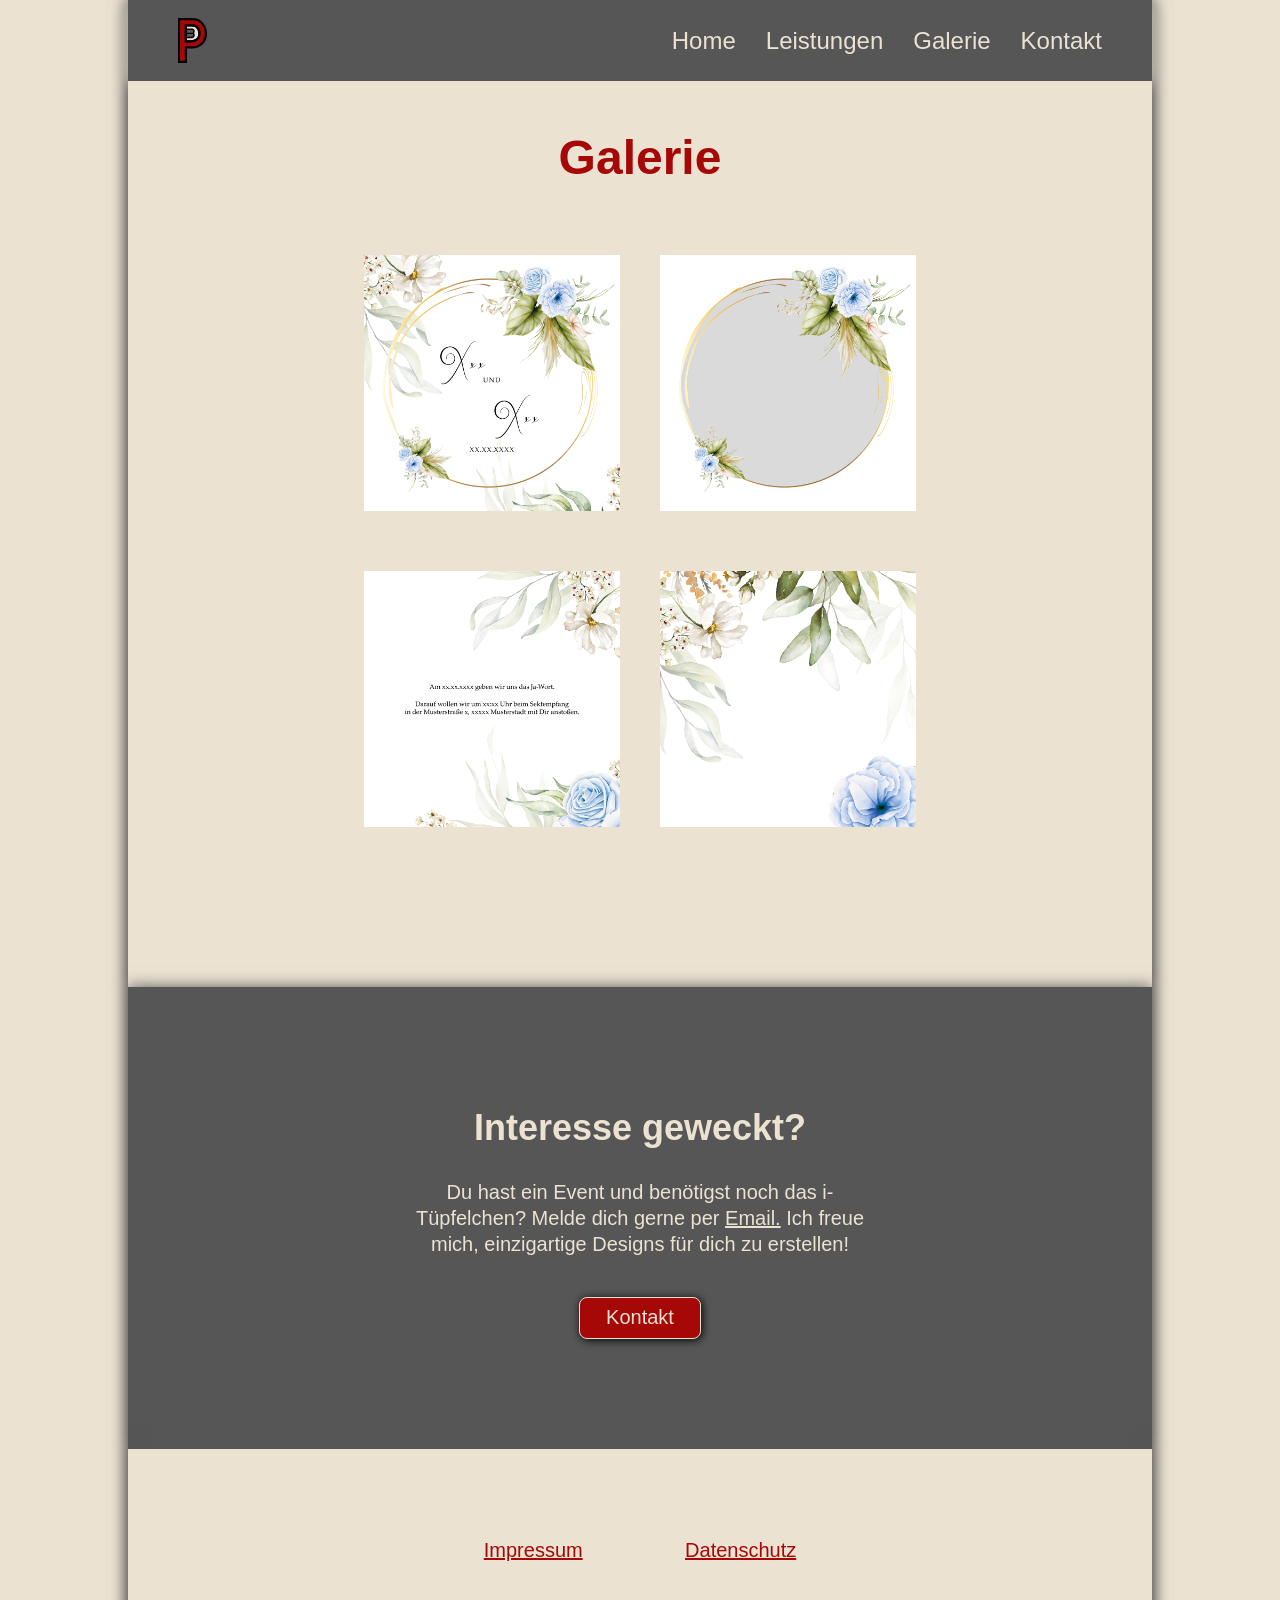
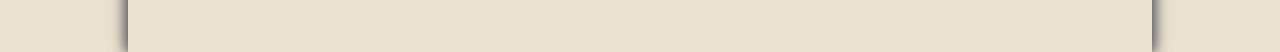
<file: unterseiten/galerie.html>
<!DOCTYPE html>
<html lang="de">
  <head>
    <meta charset="UTF-8" />
    <meta name="viewport" content="width=device-width, initial-scale=1.0" />
    <meta name="description" content="Individuell gestaltete Hochzeitskarten, Save-the-Date-Karten und sonstige Papeterie sowie einzigartige 3D Hochzeitsdekoration.">
    <title>Individuelle Hochzeitskarten – PDB Design</title>
    <link rel="stylesheet" href="../styles.css" />
  </head>
  <body>
    <header>
      <nav id="navbar">
        <img id="logo" src="/images/Logo RGB.svg" alt="PDB Design Logo">
        <a href="/index.html" class="navigation">Home</a>
        <a href="/unterseiten/leistungen.html" class="navigation">Leistungen</a>
        <a href="/unterseiten/galerie.html" class="navigation">Galerie</a>
        <a href="/unterseiten/kontakt.html" class="navigation">Kontakt</a>
      </nav>
    </header>

    <main>
        <div class="galerie">
            <h2 class="galerie-hl">Galerie</h2>
            <div class="galerie-block">
              <div class="galerie-bilder">
                <div class="galerie-bild bild1">
                   <!--
                  <div class="galerie-texte">
                        <h3 class="galerie-sub">Hochzeit</h3>
                        <p class="galerie-text">
                        Der schönste Tag im Leben – für diesen Tag muss alles perfekt sein. Vor allem das Design der Einladungskarten.
                    </div>
                    </p>-->
                </div>
              </div>
              <div class="galerie-bilder">
                <div class="galerie-bild bild2">
                    <!--
                    <div class="galerie-texte">
                        <h3 class="galerie-sub">Hochzeit</h3>
                        <p class="galerie-text">
                        Der schönste Tag im Leben – für diesen Tag muss alles perfekt sein. Vor allem das Design der Einladungskarten.
                    </div>
                    </p>-->
                </div>
              </div>
              <div class="galerie-bilder">
                <div class="galerie-bild bild3">
                    <!--
                    <div class="galerie-texte">
                        <h3 class="galerie-sub">Hochzeit</h3>
                        <p class="galerie-text">
                        Der schönste Tag im Leben – für diesen Tag muss alles perfekt sein. Vor allem das Design der Einladungskarten.
                    </div>
                    </p>-->
                </div>
              </div>
              <div class="galerie-bilder">
                <div class="galerie-bild bild4">
                    <!--
                      <div class="galerie-texte">
                        <h3 class="galerie-sub">Hochzeit</h3>
                        <p class="galerie-text">
                        Der schönste Tag im Leben – für diesen Tag muss alles perfekt sein. Vor allem das Design der Einladungskarten.
                    </div>
                    </p>-->
                </div>
                    </p>
                </div>
              </div>
            </div>
      </div>

      <div class="interesse">
        <h2 class="interesse-hl">Interesse geweckt?</h2>
        <p class="interesse-text">Du hast ein Event und benötigst noch das i-Tüpfelchen?
        Melde dich gerne per <a href="mailto:patrizia-blaschke@web.de" class="email">Email.</a>
        Ich freue mich, einzigartige Designs für dich zu erstellen!</p>
        <a href="/unterseiten/kontakt.html" class="button interesse-button">Kontakt</a>
      </div>
      </main>
    <footer class="footer">
      <a href="/unterseiten/impressum.html">Impressum</a>
      <a href="/unterseiten/datenschutz.html">Datenschutz</a>
    </footer>
  </body>
</html>
</file>
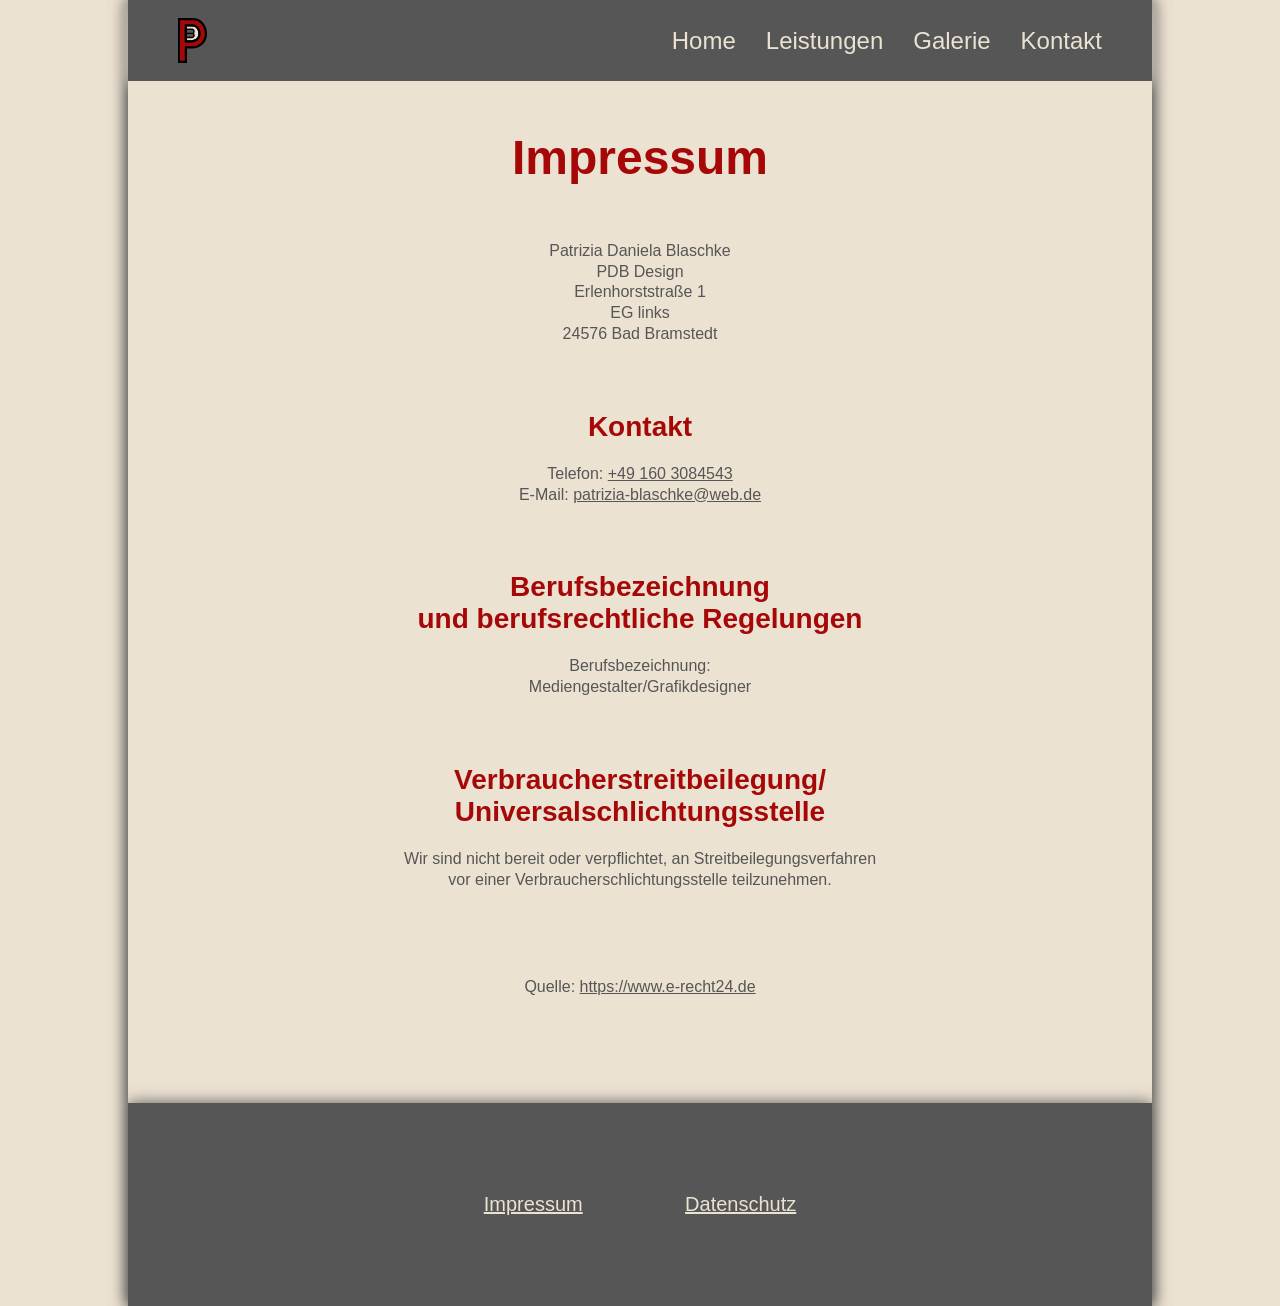
<file: unterseiten/impressum.html>
<!DOCTYPE html>
<html lang="de">
  <head>
    <meta charset="UTF-8" />
    <meta name="viewport" content="width=device-width, initial-scale=1.0" />
    <meta name="description" content="Individuell gestaltete Hochzeitskarten, Save-the-Date-Karten und sonstige Papeterie sowie einzigartige 3D Hochzeitsdekoration.">
    <title>Individuelle Hochzeitskarten – PDB Design</title>
    <link rel="stylesheet" href="../styles.css" />
  </head>
  <body>
    <header>
      <nav id="navbar">
        <img id="logo" src="/images/Logo RGB.svg" alt="PDB Design Logo">
        <a href="/index.html" class="navigation">Home</a>
        <a href="/unterseiten/leistungen.html" class="navigation">Leistungen</a>
        <a href="/unterseiten/galerie.html" class="navigation">Galerie</a>
        <a href="/unterseiten/kontakt.html" class="navigation">Kontakt</a>
      </nav>
    </header>

    <main>
        <div class="impressum">
            <h2 class="impressum-hl">Impressum</h2>
            <p class="impressum-text">Patrizia Daniela Blaschke
            <br>
            PDB Design
            <br>
            Erlenhorststraße 1
            <br>
            EG links
            <br>24576 Bad Bramstedt</p>
        
            <h3 class="impressum-h3">Kontakt</h3>
            <p class="impressum-text">Telefon: <a href="tel:+491603084543" class="email2">+49 160 3084543</a>
            <br>
            E-Mail: <a href="mailto:patrizia-blaschke@web.de" class="email2">patrizia-blaschke@web.de</a>
            </p>

            <h3 class="impressum-h3">Berufsbezeichnung <br>und berufsrechtliche Regelungen</h3>
            <p class="impressum-text">Berufsbezeichnung:
            <br>
            Mediengestalter/Grafikdesigner
            </p>

            <h3 class="impressum-h3">Verbraucherstreitbeilegung/<br>Universalschlichtungsstelle</h3>
            <p class="impressum-text">Wir sind nicht bereit oder verpflichtet, an Streitbeilegungsverfahren vor einer Verbraucherschlichtungsstelle teilzunehmen.
            </p>
            <p class="quelle">Quelle: <a href="https://www.e-recht24.de" target="_blank" rel="e-recht24">https://www.e-recht24.de</a></p>
        </div>
    </main>

    <footer class="footer2">
      <a href="/unterseiten/impressum.html">Impressum</a>
      <a href="/unterseiten/datenschutz.html">Datenschutz</a>
    </footer>
  </body>
</html>
</file>
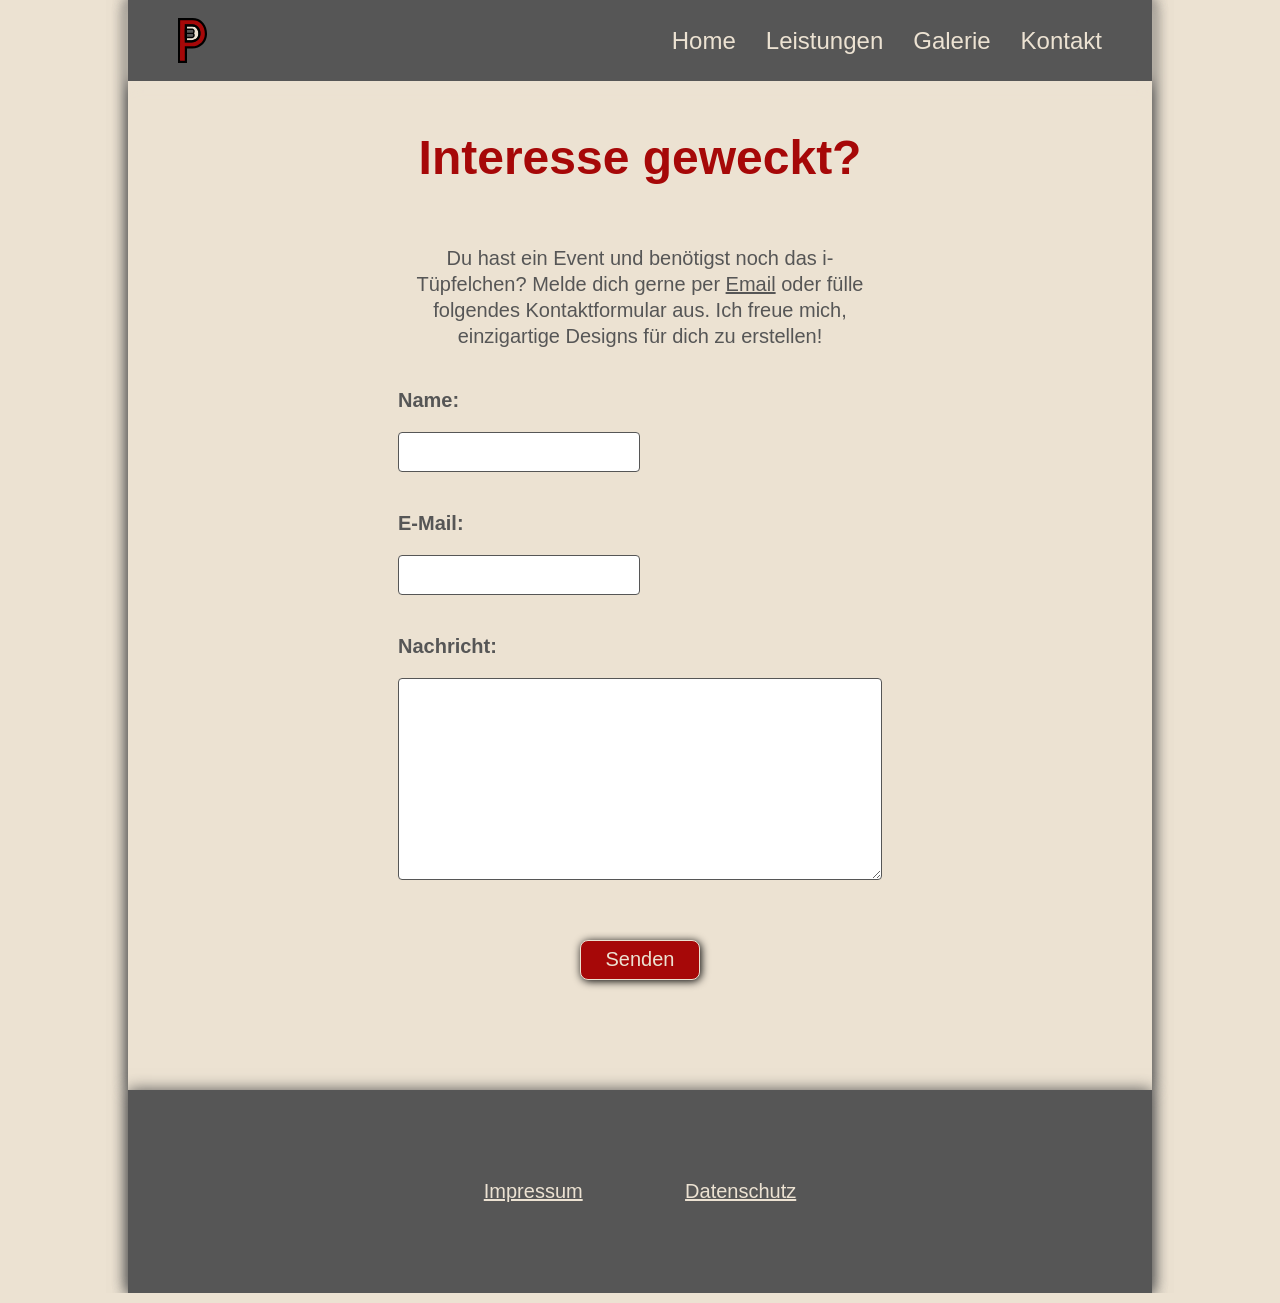
<file: unterseiten/kontakt.html>
<!DOCTYPE html>
<html lang="de">
  <head>
    <meta charset="UTF-8" />
    <meta name="viewport" content="width=device-width, initial-scale=1.0" />
    <meta name="description" content="Individuell gestaltete Hochzeitskarten, Save-the-Date-Karten und sonstige Papeterie sowie einzigartige 3D Hochzeitsdekoration.">
    <title>Individuelle Hochzeitskarten – PDB Design</title>
    <link rel="stylesheet" href="../styles.css" />
  </head>
  <body>
    <header>
      <nav id="navbar">
        <img id="logo" src="/images/Logo RGB.svg" alt="PDB Design Logo">
        <a href="/index.html" class="navigation">Home</a>
        <a href="/unterseiten/leistungen.html" class="navigation">Leistungen</a>
        <a href="/unterseiten/galerie.html" class="navigation">Galerie</a>
        <a href="/unterseiten/kontakt.html" class="navigation">Kontakt</a>
      </nav>
    </header>

    <main>
        <div class="kontakt">
            <h2 class="kontakt-hl">Interesse geweckt?</h2>
            <p class="kontakt-text">Du hast ein Event und benötigst noch das i-Tüpfelchen?
            Melde dich gerne per <a href="mailto:patrizia-blaschke@web.de" class="email2">Email</a> oder fülle folgendes Kontaktformular aus. Ich freue mich, einzigartige Designs für dich zu erstellen!</p>
            <form class="kontakt-form" action="https://formsubmit.co/d55babf161ef3c3d8d1f243cd8b0518b" method="post">
                <label for="name" class="kontakt-label">Name:</label>
                <input type="text" id="name" name="name" required>

                <label for="email" class="kontakt-label">E-Mail:</label>
                <input type="email" id="email" name="email" required>

                <label for="message" class="kontakt-label">Nachricht:</label>
                <textarea id="message" name="message" rows="10" required></textarea>

                <input type="submit" value="Senden" class="button">
            </form>
        </div>
    </main>

    <footer class="footer2">
      <a href="/unterseiten/impressum.html">Impressum</a>
      <a href="/unterseiten/datenschutz.html">Datenschutz</a>
    </footer>
  </body>
</html>
</file>
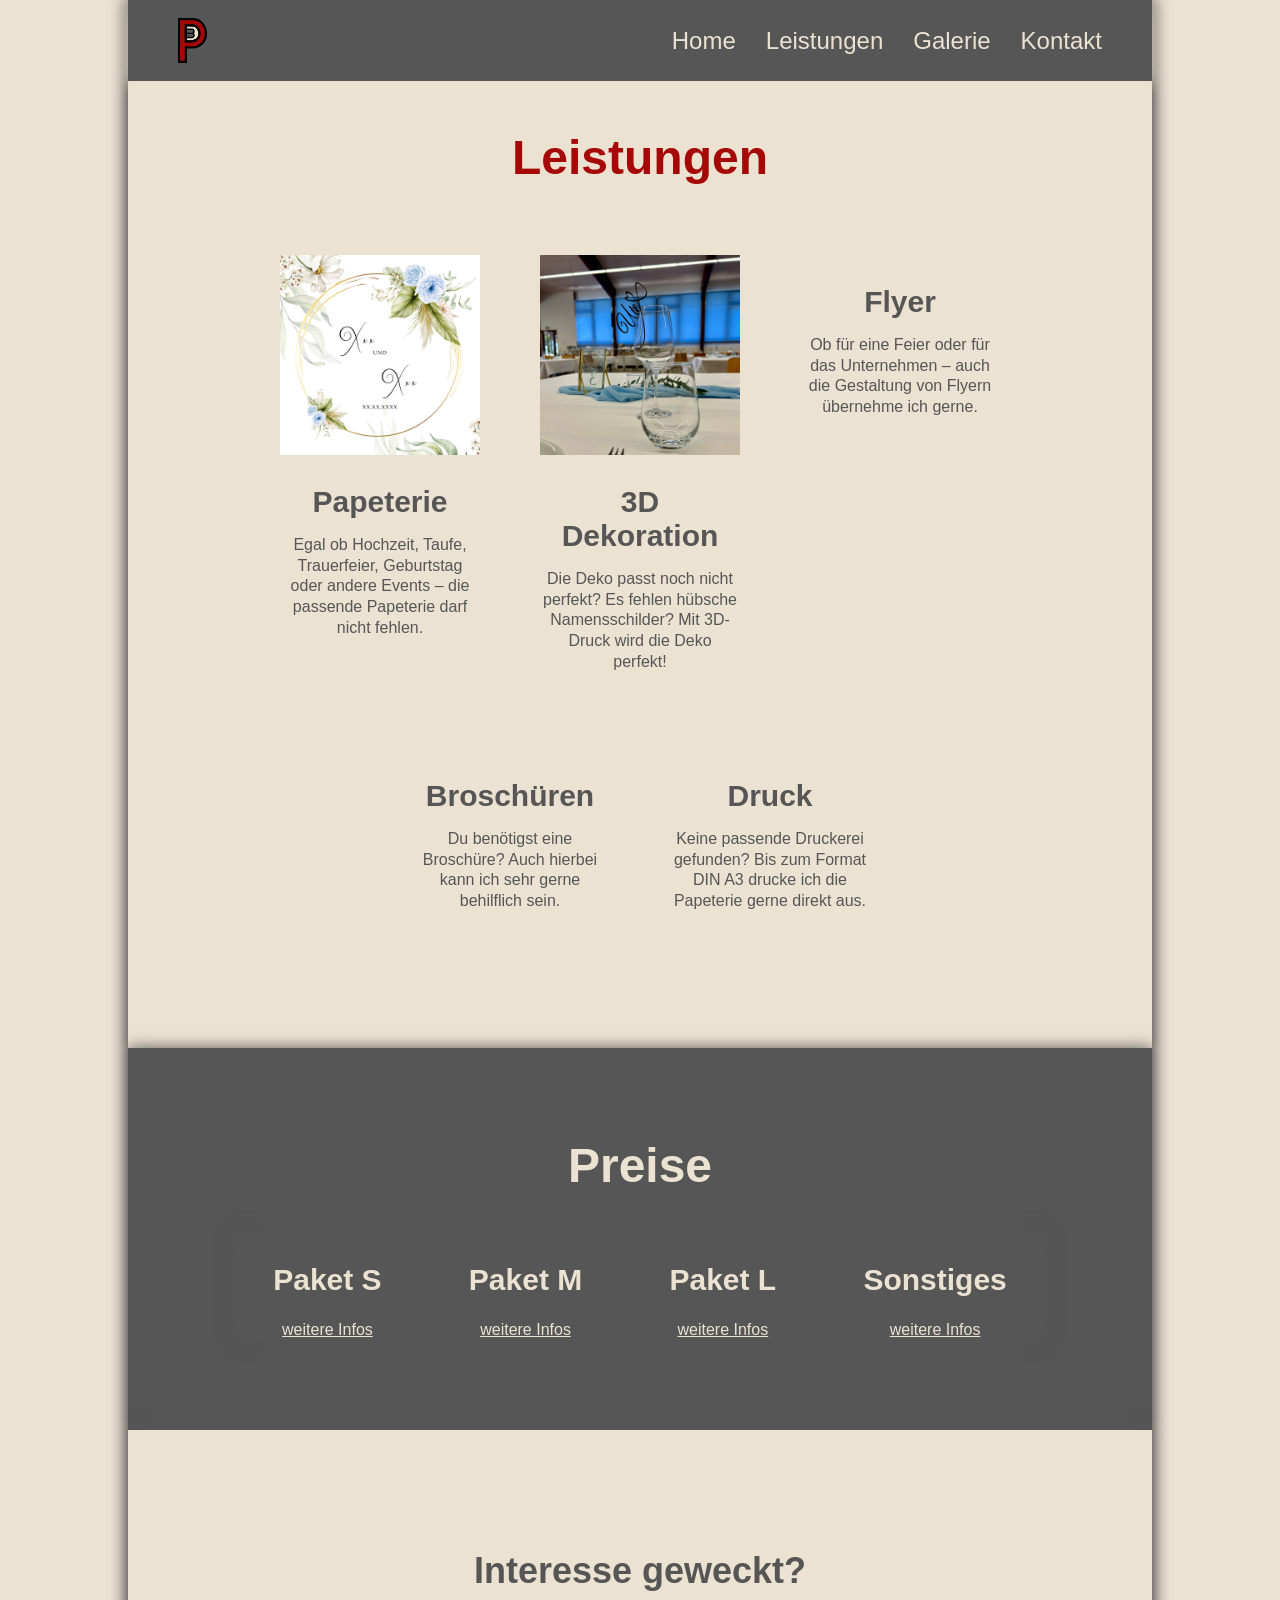
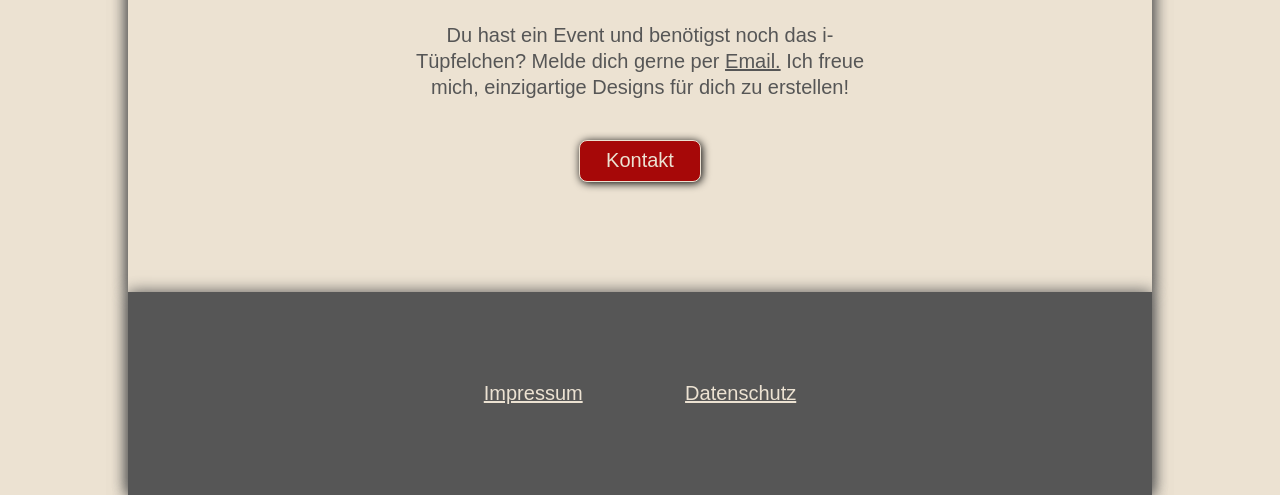
<file: unterseiten/leistungen.html>
<!DOCTYPE html>
<html lang="de">
  <head>
    <meta charset="UTF-8" />
    <meta name="viewport" content="width=device-width, initial-scale=1.0" />
    <meta name="description" content="Individuell gestaltete Hochzeitskarten, Save-the-Date-Karten und sonstige Papeterie sowie einzigartige 3D Hochzeitsdekoration.">
    <title>Individuelle Hochzeitskarten – PDB Design</title>
    <link rel="stylesheet" href="../styles.css" />
  </head>
  <body>
    <header>
      <nav id="navbar">
        <img id="logo" src="/images/Logo RGB.svg" alt="PDB Design Logo">
        <a href="/index.html" class="navigation">Home</a>
        <a href="/unterseiten/leistungen.html" class="navigation">Leistungen</a>
        <a href="/unterseiten/galerie.html" class="navigation">Galerie</a>
        <a href="/unterseiten/kontakt.html" class="navigation">Kontakt</a>
      </nav>
    </header>

    <main>
        <div class="leistungen">
            <h2 class="leistungen-hl">Leistungen</h2>
            <div class="leistungen-block">
              <div class="hochzeit">
                <img src="/images/Hochzeitskarte.png" alt="Hochzeitsfeier" class="eventbild hochzeit-bild">
                <h3 class="leistungen-sub">Papeterie</h3>
                <p class="leistungen-text">
                Egal ob Hochzeit, Taufe, Trauerfeier, Geburtstag oder andere Events – die passende Papeterie darf nicht fehlen.
                </p>
              </div>
              <div class="trauer">
                <img src="/images/Namensschilder1.png" alt="3D Namensschilder" class="eventbild trauer-bild">
                <h3 class="leistungen-sub">3D Dekoration</h3>
                <p class="leistungen-text">
                  Die Deko passt noch nicht perfekt? Es fehlen hübsche Namensschilder? Mit 3D-Druck wird die Deko perfekt!
                </p>
              </div>
              <div class="taufe">
                <!--
                <img src="/images/Blumen-Hintergrundbild.png" alt="Flyergestaltung" class="eventbild taufe-bild">
                -->
                <h3 class="leistungen-sub">Flyer</h3>
                <p class="leistungen-text">
                Ob für eine Feier oder für das Unternehmen – auch die Gestaltung von Flyern übernehme ich gerne.
                </p>
              </div>
              <div class="geburtstag">
                <!--
                <img src="/images/Blumen-Hintergrundbild.png" alt="Broschürengestaltung" class="eventbild geburtstag-bild">
                -->
                <h3 class="leistungen-sub">Broschüren</h3>
                <p class="leistungen-text">
                Du benötigst eine Broschüre? Auch hierbei kann ich sehr gerne behilflich sein.
                </p>
              </div>
              <div class="anlass">
                <!--
                <img src="/images/Blumen-Hintergrundbild.png" alt="Drucker" class="eventbild anlass-bild">
                -->
                <h3 class="leistungen-sub">Druck</h3>
                <p class="leistungen-text">
                Keine passende Druckerei gefunden? Bis zum Format DIN A3 drucke ich die Papeterie gerne direkt aus.
                </p>
              </div>
            </div>
      </div>

      <div class="preise">
        <h2 class="preise-hl">Preise</h2>
        <div class="preisboxen">
          <div class="paket-s">
            <h3 class="preise-paket">Paket S</h3>
            <input type="radio" name="infos" id="mehr1">
            <label for="mehr1" class="mehr">weitere Infos</label>
            <section class="preischeck" id="preise-s">
              <p class="preise-text">Beinhaltet das Design von Einladungskarten.
              </p>
              <p class="preise-text">
                Inbegriffen ist ein Beratungstermin, 10 grobe Layoutideen sowie 3 Korrekturschleifen des finalen Designs.
              </p>
              <p class="preise-text">
                Maximal 4 Einzelseiten.
              </p>
              <p class="preise-text">
                Druck exklusive
              </p>
              <p class="preis">99 €</p>
            </section>
            <input type="radio" name="infos" id="weniger1">
            <label for="weniger1" class="weniger">Infos ausblenden</label>             </section>
          </div>

          <div class="paket-m">
            <h3 class="preise-paket">Paket M</h3>
            <input type="radio" name="infos" id="mehr2">
            <label for="mehr2" class="mehr">weitere Infos</label>
            <section class="preischeck" id="preise-m">
              <p class="preise-text">Beinhaltet das Design von Save-the-Date-Karten, Einladungskarten und Dankeskarten.
              </p>
              <p class="preise-text">
                  Inbegriffen ist ein Beratungstermin, 10 grobe Layoutideen sowie 3 Korrekturschleifen des finalen Designs.
              </p>
              <p class="preise-text">
                 Maximal 4 Einzelseiten pro Karte.
              </p>
              <p class="preise-text">
                  Druck exklusive
              </p>
              <p class="preis">199 €</p>
            </section>
            <input type="radio" name="infos" id="weniger2">
            <label for="weniger2" class="weniger">Infos ausblenden</label> 
          </div>

          <div class="paket-l">
            <h3 class="preise-paket">Paket L</h3>
            <input type="radio" name="infos" id="mehr3">
            <label for="mehr3" class="mehr">weitere Infos</label>
            <section class="preischeck" id="preise-l">
              <p class="preise-text">Beinhaltet das Design von Save-the-Date-Karten, Einladungskarten, Tischkarten, Menükarten und Dankeskarten.
              </p>
              <p class="preise-text">
                Inbegriffen ist ein Beratungstermin, 10 grobe Layoutideen sowie 3 Korrekturschleifen des finalen Designs.
              </p>
              <p class="preise-text">
                Maximal 4 Einzelseiten pro Karte.
              </p>
              <p class="preise-text">
                Druck exklusive</p>
              <p class="preis">299 €</p>
            </section>
            <input type="radio" name="infos" id="weniger3">
            <label for="weniger3" class="weniger">Infos ausblenden</label> 
          </div>

          <div class="sonstiges">
          <h3 class="preise-paket">Sonstiges</h3>
            <input type="radio" name="infos" id="mehr4">
            <label for="mehr4" class="mehr">weitere Infos</label>
            <section class="preischeck" id="preise-sonstiges">
              <div class="einzelpreise">
                <p class="preise-text text-links">zusätzliche Seiten (je 4 Seiten)</p>
                <p class="sonstiges-preis">49 €</p>
              </div>

              <div class="einzelpreise">
                <p class="preise-text text-links">zusätzliche Seiten (je 4 Seiten)</p>
                <p class="sonstiges-preis">39 €</p>
              </div>

              <div class="einzelpreise">
                <p class="preise-text text-links">zusätzliche Korrekturschleife</p>
                <p class="sonstiges-preis">29 €</p>
              </div>

              <div class="einzelpreise">
                <p class="preise-text text-links">Druckpreise</p>
                <p class="sonstiges-preis">auf Anfrage</p>
              </div>

              <div class="einzelpreise">
                <p class="preise-text text-links">3D-Drucke</p>
                <p class="sonstiges-preis">auf Anfrage</p>
              </div>

              <div class="einzelpreise">
                <p class="preise-text text-links">Flyer</p>
                <p class="sonstiges-preis">auf Anfrage</p>
              </div>

              <div class="einzelpreise">
                <p class="preise-text text-links">Broschüren</p>
                <p class="sonstiges-preis">auf Anfrage</p>
              </div>
            </section>
            <input type="radio" name="infos" id="weniger4">
            <label for="weniger4" class="weniger">Infos ausblenden</label> 
          </div>
        </div>
      </div>

      <div class="interesse2">
        <h2 class="interesse-hl">Interesse geweckt?</h2>
        <p class="interesse-text">Du hast ein Event und benötigst noch das i-Tüpfelchen?
        Melde dich gerne per <a href="mailto:patrizia-blaschke@web.de" class="email2">Email.</a>
        Ich freue mich, einzigartige Designs für dich zu erstellen!</p>
        <a href="/unterseiten/kontakt.html" class="button interesse-button">Kontakt</a>
      </div>
      </main>
    <footer class="footer2">
      <a href="/unterseiten/impressum.html">Impressum</a>
      <a href="/unterseiten/datenschutz.html">Datenschutz</a>
    </footer>
  </body>
</html>
</file>
<file: styles.css>
:root {
  --color1: #ece2d2;
  --color2: #565656;
  --color3: #a60808;
  font-size: 20px;
}
 
body {
  width: 80%;
  height: 100%;
  margin: auto;
  background-color: var(--color1);
  font-family: sans-serif;
  color: var(--color2);
  box-shadow: 0 0 15px var(--color2);
}

#willkommen {
  display: flex;
  flex-direction: column;
  align-items: center;
  justify-content: top;
  position: relative;
  height: 100vh;
  padding: 0;
}

#hintergrundbild {
  width: 100%;
  height: 100vh;
  object-fit: cover;
  position: relative;
  margin-bottom: -60vh;
  z-index: -1;
}

h1 {
  font-size: 4vw;
  margin-bottom: 0;
  color: var(--color3);
  text-align: center;
}

#subhead {
  font-size: 1.6vw;
}

h2 {
  font-size: 1.8rem;
  text-align: center;
  margin-bottom: 10px;
}

h3 {
  font-size: 1.5rem;
  text-align: center;
  margin-bottom: 20px;
}

p {
  line-height: 130%;
  text-align: center;
}

#navbar {
  display: flex;
  justify-content: right;
  height: 9vh;
  gap: 30px;
  align-items: center;
  width: 80%;
  position: fixed;
  top: 0;
  background-color: var(--color2);
  padding: 20px 50px;
  box-sizing: border-box;
  font-size: 1.2rem;
  z-index: 5;
  box-shadow: 0 3px 15px var(--color1);
}

#logo {
  height: 5vh;
  width: auto;
  margin-right: auto;
  min-height: 35px;
}

.navigation {
text-decoration: none;
color: var(--color1);
transition: font-size 0.6s ease;
}

.navigation:hover {
font-size: 1.5rem;
}

.vorstellung {
display: grid;
grid-template-areas:
  "bild1 headline1 headline1"
  "bild1 text1 text1"
  "bild1 button1 button1";
margin: 0;
padding: 10vh;
column-gap: 4vw;
background-color: var(--color2);
color: var(--color1);
box-shadow: 0 0 15px var(--color2);
}

.vorstellung-bild {
  width: 20vw;
  height: 100%;
  object-fit: cover;
}

.arbeiten {
display: grid;
grid-template-areas:
  "headline2 bild2 bild2"
  "text2 bild2 bild2"
  "button2 bild2 bild2";
margin: 0;
padding: 10vh;
column-gap: 4vw;
background-color: var(--color1);
z-index: -2;
box-shadow: 0 0 15px var(--color2);
}

.arbeiten-bild {
  width: 40vw;
  height: 100%;
  object-fit: cover;
}

.interesse {
display: grid;
grid-template-areas:
  "headline3 headline3 headline3"
  "text3 text3 text3"
  "button3 button3 button3";
padding: 10vh 30vh;
column-gap: 10vw;
background-color: var(--color2);
color: var(--color1);
box-shadow: 0 0 15px var(--color2);
}

.button {
display: flex;
align-items: center;
justify-content: center;
text-decoration: none;
width: 120px;
height: 40px;
border: 1.5px solid var(--color1);
border-radius: 8px;
background-color: var(--color3);
box-shadow: 1.2px 1.2px 8px black;
color: var(--color1);
font-size: 1rem;
margin: 20px auto;
transition: transform 0.4s ease;
}

.button:hover {
transform: scale(1.1);
cursor: pointer;
}

.email {
color: var(--color1);
}

.vorstellung-bild, .arbeiten-bild {
background-color: pink;
object-fit: cover;
cursor: pointer;
}

footer {
display: flex;
align-items: center;
justify-content: center;
gap: 8vw;
margin: 0;
padding: 10vh;
background-color: var(--color1);
box-shadow: 0 0 15px var(--color2);
}

footer a {
color: var(--color3);
}

.footer2 a {
color: var(--color1);
}

footer a:visited {
color: var(--color3);
}

.footer2 a:visited {
color: var(--color1);
}

footer a:active {
color: var(--color3);
}

.footer2 a:visited {
color: var(--color1);
}





.vorstellung-hl {
grid-area: headline1;
}

.vorstellung-text {
grid-area: text1;
}

.vorstellung-bild {
grid-area: bild1;
}

.vorstellung-button {
grid-area: button1;
}

.arbeiten-hl {
grid-area: headline2;
}

.arbeiten-text {
grid-area: text2;
}

.arbeiten-bild {
grid-area: bild2;
}

.arbeiten-button {
grid-area: button2;
}

.interesse-hl {
grid-area: headline3;
}

.interesse-text {
grid-area: text3;
}

.interesse-button {
grid-area: button3;
}


.leistungen {
  display: flex;
  flex-direction: column;
  margin: 0;
  padding: 10vh;
  background-color: var(--color1);
  box-shadow: 0 0 15px var(--color2);
}

.leistungen-block {
  width: 100%;
  display: flex;
  flex-direction: row;
  justify-content: center;
  align-items: flex-start;
  flex-wrap: wrap;
}

.hochzeit, .trauer, .taufe, .geburtstag, .anlass {
  display: flex;
  flex-direction: column;
  justify-content: center;
  margin: 30px;
  width: 20vw;
  min-width: 180px;
  max-width: 200px;
}

.eventbild {
  width: 100%;
  height: 20vw;
  min-height: 180px;
  max-height: 200px;
  object-fit: cover;
}

.leistungen-sub {
  margin-bottom: 0;
}

.leistungen-text {
  font-size: 0.8rem;
}



.preise {
  display: flex;
  flex-direction: column;
  padding: 10vh 12vh;
  background-color: var(--color2);
  color: var(--color1);
  box-shadow: 0 0 15px var(--color2);
}

.preisboxen {
  display: flex;
  flex-direction: row;
  justify-content: space-evenly;
  gap: 50px;
  background-color: var(--color2);
  color: var(--color1);
  box-shadow: 0 0 15px var(--color2);
}

.paket-s, .paket-m, .paket-l, .sonstiges {
  text-align: center;
}

.mehr {
  color: var(--color1);
  font-size: 0.8rem;
  margin-bottom: 10px;
  cursor: pointer;
  text-decoration: underline;
}

.weniger {
  display: none;
  text-decoration: underline;
}

#mehr1 {
  display: none;
}

#mehr1:checked ~ #preise-s {
  display: flex;
  flex-direction: column;
  width: 30vw;
  max-width: 400px;
}

#mehr1:checked ~ .mehr {
  display: none;
}

#mehr1:checked ~ .weniger {
  display: inline;
  color: var(--color1);
  font-size: 0.8rem;
  margin-bottom: 10px;
  cursor: pointer;
}

#weniger1 {
  display: none;
}

#weniger1:checked ~ #preise-s {
  display: none;
}

#weniger1:checked ~ .mehr {
  color: var(--color1);
  font-size: 0.8rem;
  margin-bottom: 10px;
  cursor: pointer;
}



#mehr2 {
  display: none;
}

#mehr2:checked ~ #preise-m {
  display: flex;
  flex-direction: column;
  width: 30vw;
  max-width: 400px;
}

#mehr2:checked ~ .mehr {
  display: none;
}

#mehr2:checked ~ .weniger {
  display: inline;
  color: var(--color1);
  font-size: 0.8rem;
  margin-bottom: 10px;
  cursor: pointer;
}

#weniger2 {
  display: none;
}

#weniger2:checked ~ #preise-m {
  display: none;
}

#weniger2:checked ~ .mehr {
  color: var(--color1);
  font-size: 0.8rem;
  margin-bottom: 10px;
  cursor: pointer;
}


#mehr3 {
  display: none;
}

#mehr3:checked ~ #preise-l {
  display: flex;
  flex-direction: column;
  width: 30vw;
  max-width: 400px;
}

#mehr3:checked ~ .mehr {
  display: none;
}

#mehr3:checked ~ .weniger {
  display: inline;
  color: var(--color1);
  font-size: 0.8rem;
  margin-bottom: 10px;
  cursor: pointer;
}

#weniger3 {
  display: none;
}

#weniger3:checked ~ #preise-l {
  display: none;
}

#weniger3:checked ~ .mehr {
  color: var(--color1);
  font-size: 0.8rem;
  margin-bottom: 10px;
  cursor: pointer;
}


#mehr4 {
  display: none;
}

#mehr4:checked ~ #preise-sonstiges {
  display: flex;
  flex-direction: column;
  width: 30vw;
  max-width: 400px;
}

#mehr4:checked ~ .mehr {
  display: none;
}

#mehr4:checked ~ .weniger {
  display: inline;
  color: var(--color1);
  font-size: 0.8rem;
  margin-bottom: 10px;
  cursor: pointer;
}

#weniger4 {
  display: none;
}

#weniger4:checked ~ #preise-sonstiges {
  display: none;
}

#weniger4:checked ~ .mehr {
  color: var(--color1);
  font-size: 0.8rem;
  margin-bottom: 10px;
  cursor: pointer;
}


.preischeck {
  display: none;
  margin-bottom: 35px;
}


.preise p {
  font-size: 0.8rem;
}


.einzelpreise {
  display: flex;
  flex-direction: row;
  justify-content: space-between;
  margin-bottom: -10px;
}

.preis {
  font-size: 2rem;
  font-weight: bold;
  margin-top: 30px;
}

.sonstiges-preis {
  font-size: 2rem;
  font-weight: bold;
}

.preise-text {
  margin-bottom: 0;
}


.interesse2 {
  display: grid;
  grid-template-areas:
    "headline3 headline3 headline3"
    "text3 text3 text3"
    "button3 button3 button3";
  padding: 10vh 30vh;
  column-gap: 10vw;
  background-color: var(--color1);
  box-shadow: 0 0 15px var(--color2);
}

.preise-hl {
  margin: 0 0 40px 0;
  font-size: 2.4rem;
}

.leistungen-hl {
  grid-area: headlineL;
  margin-bottom: 40px;
  font-size: 2.4rem;
  color: var(--color3);
}

.trauer {
  grid-area: trauer;
}

.hochzeit {
  grid-area: hochzeit;
}

.taufe {
  grid-area: taufe;
}

.geburtstag {
  grid-area: geburtstag;
}

.anlass {
  grid-area: anlass;
}

.email2 {
  color: var(--color2);
}

.footer2 {
  display: flex;
  align-items: center;
  justify-content: center;
  gap: 8vw;
  margin: 0;
  padding: 10vh;
  background-color: var(--color2);
  box-shadow: 0 0 15px var(--color2);
}
  
.footer2 a {
  color: var(--color1);
}





.galerie-hl {
  color: var(--color3);
  margin-bottom: 40px;
  font-size: 2.4rem;
}

.galerie {
  display: flex;
  flex-direction: column;
  margin: 0;
  padding: 10vh;
  background-color: var(--color1);
  box-shadow: 0 0 15px var(--color2);
}

.galerie-block {
  width: 100%;
  display: flex;
  flex-direction: row;
  justify-content: center;
  align-items: flex-start;
  flex-wrap: wrap;
}

.galerie-bilder {
  display: flex;
  flex-direction: column;
  justify-content: center;
  align-items: center;
  text-align: center;
  margin: 30px 20px;
  width: 20vw;
  min-width: 180px;
  max-width: 280px;
}

.galerie-bild {
  box-sizing: border-box;
  width: 100%;
  height: 20vw;
  min-height: 180px;
  max-height: 280px;
  padding: 40px 25px 0px 25px;
  background-size: cover;
  background-position: center;
  background-repeat: no-repeat;
  transition: transform 0.4s ease;
}

.bild1 {
  background-image: url("./images/Hochzeitskarte.png");
}

.bild2 {
  background-image: url("./images/Hochzeitskarte_innen1.png");
}

.bild3 {
  background-image: url("./images/Hochzeitskarte_innen2.png");
}

.bild4 {
  background-image: url("./images/Hochzeitskarte3.png");
}

.galerie-sub {
  margin-bottom: 0;
}

.galerie-text {
  font-size: 0.8rem;
}

.galerie-texte {
  opacity: 0;
  transition: opacity 0.6s ease;
}

.galerie-bild:hover {
  display: inline-block;
  transform: scale(1.2);
}

.galerie-bild:hover .galerie-texte {
  opacity: 1;
}




.kontakt {
  display: flex;
  flex-direction: column;
  padding: 10vh 30vh;
  background-color: var(--color1);
  box-shadow: 0 0 15px var(--color2);
}

.kontakt-hl {
  margin-bottom: 40px;
  font-size: 2.4rem;
  color: var(--color3);
}

.kontakt-text {
  font-size: 1rem;
}

.kontakt-form {
  display: flex;
  flex-direction: column;
  gap: 20px;
  margin-top: 20px;
}

 .kontakt-label {
  font-size: 1rem;
  font-weight: bold;
  color: var(--color2);
  margin-bottom: 0;
 }

#name, #email {
  font-size: 0.8rem;
  width: 50%;
  height: 40px;
  padding: 10px;
  border: 1px solid var(--color2);
  border-radius: 4px;
  box-sizing: border-box;
  margin-top: 0;
  margin-bottom: 20px;
}

#message {
  font-size: 0.8rem;
  padding: 10px;
  border: 1px solid var(--color2);
  border-radius: 4px;
  box-sizing: border-box;
  margin-top: 0;
  margin-bottom: 20px;
}




.impressum {
  display: flex;
  flex-direction: column;
  padding: 10vh 30vh;
  background-color: var(--color1);
  box-shadow: 0 0 15px var(--color2);
}

.impressum-hl {
  margin-bottom: 40px;
  font-size: 2.4rem;
  color: var(--color3);
}

.impressum-h3 {
  margin-bottom: 5px;
  margin-top: 50px;
  font-size: 1.4rem;
  color: var(--color3);
}

.impressum-text {
  font-size: 0.8rem;
}

.quelle {
  font-size: 0.8rem;
  margin-top: 70px;
}

.quelle a {
  font-size: 0.8rem;
  color: var(--color2);
}



.quelle a:visited {
color: var(--color3);
}

.quelle a:active {
color: var(--color2);
}



.datenschutz-text a {
  color: var(--color2);
}


.datenschutz-text a:visited {
color: var(--color3);
}

.datenschutz-text a:active {
color: var(--color2);
}


.datenschutz {
  display: flex;
  flex-direction: column;
  padding: 10vh 30vh;
  background-color: var(--color1);
  box-shadow: 0 0 15px var(--color2);
}

.datenschutz-hl {
  margin-bottom: 40px;
  font-size: 2.4rem;
  color: var(--color3);
}

.datenschutz-h3 {
  margin-bottom: 5px;
  margin-top: 50px;
  font-size: 1.4rem;
  color: var(--color3);
}

.datenschutz-h4 {
  margin-bottom: 5px;
  margin-top: 50px;
  font-size: 1rem;
  color: var(--color3);
  text-align: center;
}

.datenschutz-text {
  font-size: 0.8rem;
}























@media screen and (orientation: portrait), (max-width: 1200px) {

  body {
    width: 100%;
    height: 100%;
    margin: auto;
    background-color: var(--color1);
    font-family: sans-serif;
    color: var(--color2);
    box-shadow: 0 0 15px var(--color2);
  }


  #willkommen {
  display: flex;
  flex-direction: column;
  align-items: center;
  justify-content: top;
  position: relative;
  height: 100vh;
  padding: 0;
  }

  .willkommen-texte {
    margin-top: -15vh;
    padding: 10vh 5vh;
    display: flex;
    flex-direction: column;
    align-items: flex-start;
    gap: 20px;
  }


h1 {
  font-size: 2.4rem;
  text-align: center;
  margin-bottom: 0;
  color: var(--color3);
  margin-left: -5px;
  margin-right: -5px;
  transform: scale(0.95);
}


  #subhead {
  font-size: 1rem;
  margin-top: 0;
}


  #navbar {
  display: flex;
  justify-content: space-evenly;
  height: 9vh;
  gap: 16px;
  align-items: center;
  width: 100%;
  position: fixed;
  top: 0;
  background-color: var(--color2);
  padding: 20px 50px;
  box-sizing: border-box;
  font-size: 0.8rem;
  z-index: 5;
  box-shadow: 0 3px 15px var(--color1);
}

  #logo {
    margin-left: -25px;
    min-height: 20px;
  }

  p {
  font-size: 0.8rem;
  text-align: center;
}


  .navigation:hover {
  font-size: 0.8rem;
  }

.vorstellung {
display: grid;
grid-template-areas:
  "headline1 headline1 headline1"
  "text1 text1 text1"
  "button1 button1 button1";
margin: 0;
padding: 10vh 5vh;
column-gap: 4vw;
background-color: var(--color2);
color: var(--color1);
box-shadow: 0 0 15px var(--color2);
}

.vorstellung-bild {
  display: none;
}

.arbeiten {
display: grid;
grid-template-areas:
  "headline2 headline2 headline2"
  "bild2 bild2 bild2"
  "text2 text2 text2"
  "button2 button2 button2";
margin: 0;
padding: 10vh 5vh;
column-gap: 4vw;
background-color: var(--color1);
z-index: -2;
box-shadow: 0 0 15px var(--color2);
}

.arbeiten-bild {
  width: 100%;
  margin-top: 40px;
  height: 80%;
  object-fit: cover;
  min-width: 150px;
}




  .interesse {
display: grid;
grid-template-areas:
  "headline3 headline3 headline3"
  "text3 text3 text3"
  "button3 button3 button3";
padding: 10vh 5vh;
column-gap: 10vw;
background-color: var(--color2);
color: var(--color1);
box-shadow: 0 0 15px var(--color2);
}


.button:hover {
  transform: none;
}


  .footer2, .footer {
  font-size: 0.8rem;
  }

  footer a {
  font-size: 0.8rem;
  }


  .leistungen {
  display: flex;
  flex-direction: column;
  margin: 0;
  padding: 10vh 5vh;
  background-color: var(--color1);
  box-shadow: 0 0 15px var(--color2);
}

.leistungen-block {
  width: 100%;
  display: flex;
  flex-direction: row;
  justify-content: center;
  align-items: flex-start;
  flex-wrap: wrap;
}

.hochzeit, .trauer, .taufe, .geburtstag, .anlass {
  display: flex;
  flex-direction: column;
  justify-content: center;
  margin: 30px;
  width: 20vw;
  min-width: 180px;
  max-width: 200px;
}

.leistungen-sub {
  margin-bottom: 0;
  font-size: 1.2rem;
}

.leistungen-text {
  font-size: 0.8rem;
}

.text-links {
  text-align: left;
}

.preise {
  display: flex;
  flex-direction: column;
  justify-content: center;
  padding: 10vh 5vh;
  background-color: var(--color2);
  color: var(--color1);
  box-shadow: 0 0 15px var(--color2);
}


  .preisboxen {
  display: flex;
  flex-direction: column;
  justify-content: center;
  gap: 20px;
  background-color: var(--color2);
  color: var(--color1);
  box-shadow: 0 0 15px var(--color2);
}

  .einzelpreise {
  display: flex;
  flex-direction: row;
  justify-content: space-between;
  margin-bottom: -10px;
  }

  .preis {
  font-size: 2rem;
  font-weight: bold;
  margin-top: 30px;
}

.sonstiges-preis {
  font-size: 2rem;
  font-weight: bold;
}

.preise-text {
  font-size: 0.8rem;
  margin: auto;
  text-align: center;
  }

.preise-paket {
  font-size: 1.2rem;
}



  #mehr1:checked ~ #preise-s {
  display: flex;
  flex-direction: column;
  width: 100%;
  max-width: 400px;
}

  #mehr2:checked ~ #preise-m {
  display: flex;
  flex-direction: column;
  width: 100%;
  max-width: 400px;
}

  #mehr3:checked ~ #preise-l {
  display: flex;
  flex-direction: column;
  width: 100%;
  max-width: 400px;
}

  #mehr4:checked ~ #preise-sonstiges {
  display: flex;
  flex-direction: column;
  width: 100%;
  max-width: 400px;
}


.interesse2 {
  display: grid;
  grid-template-areas:
    "headline3 headline3 headline3"
    "text3 text3 text3"
    "button3 button3 button3";
  padding: 10vh 5vh;
  column-gap: 10vw;
  background-color: var(--color1);
  box-shadow: 0 0 15px var(--color2);
}

.preise-hl {
  margin: 0 0 20px 0;
  font-size: 1.8rem;
}

.leistungen-hl {
  margin-bottom: 20px;
  font-size: 1.8rem;
  color: var(--color3);
  text-align: center;
}



  .galerie {
  display: flex;
  flex-direction: column;
  padding: 10vh 5vh;
  background-color: var(--color1);
  box-shadow: 0 0 15px var(--color2);
  }

  .galerie-texte {
  opacity: 80%;
  }

  .galerie-bild:hover {
    display: inline-block;
    transform: none;
  }

  .galerie-bild:hover .galerie-texte {
    opacity: 80%;
  }

  .galerie-hl {
    margin-bottom: 20px;
    font-size: 1.8rem;
    color: var(--color3);
    text-align: center;
  }

  .galerie-text {
    display: none;
  }

  .galerie-sub {
    font-size: 1.2rem;
    margin-top: 35px;
  }

  .galerie-bilder {
  display: flex;
  flex-direction: column;
  justify-content: center;
  align-items: center;
  text-align: center;
  margin: 10px 10px;
  width: 20vw;
  min-width: 180px;
  max-width: 280px;
}





  .kontakt {
  display: flex;
  flex-direction: column;
  margin: auto;
  padding: 10vh 5vh;
  background-color: var(--color1);
  box-shadow: 0 0 15px var(--color2);
}

.kontakt-hl {
    margin-bottom: 20px;
    font-size: 1.8rem;
    color: var(--color3);
    text-align: center;
  }

.kontakt-text {
  font-size: 0.8rem;
}

.kontakt-form {
  display: flex;
  flex-direction: column;
  gap: 20px;
  margin-top: 20px;
}

 .kontakt-label {
  font-size: 0.8rem;
  font-weight: bold;
  color: var(--color2);
  margin-bottom: -8px;
 }

#name, #email {
  font-size: 0.8rem;
  width: 100%;
  height: 40px;
  padding: 10px;
  border: 1px solid var(--color2);
  border-radius: 4px;
  box-sizing: border-box;
  margin-top: 0;
  margin-bottom: 20px;
}

#message {
  font-size: 0.8rem;
  padding: 10px;
  border: 1px solid var(--color2);
  border-radius: 4px;
  box-sizing: border-box;
  margin-top: 0;
  margin-bottom: 20px;
}



  .impressum-hl {
    margin-bottom: 20px;
    font-size: 1.6rem;
    color: var(--color3);
    text-align: center;
  }

  .impressum {
  display: flex;
  flex-direction: column;
  margin: auto;
  padding: 10vh 5vh;
  background-color: var(--color1);
  box-shadow: 0 0 15px var(--color2);
  }

  .impressum-h3 {
  margin-bottom: 5px;
  margin-top: 30px;
  font-size: 1.2rem;
  color: var(--color3);
}

.impressum-h4 {
  margin-bottom: 5px;
  margin-top: 30px;
  font-size: 1rem;
  color: var(--color3);
  text-align: center;
}

.impressum-text {
  font-size: 0.8rem;
}


  .datenschutz-hl {
    margin-bottom: 20px;
    font-size: 1.6rem;
    color: var(--color3);
    text-align: center;
    transform: scaleX(0.9);
  }

  .datenschutz {
  display: flex;
  flex-direction: column;
  margin: auto;
  padding: 10vh 5vh;
  background-color: var(--color1);
  box-shadow: 0 0 15px var(--color2);
  }

  .datenschutz-h3 {
  margin-bottom: 5px;
  margin-top: 30px;
  font-size: 1.2rem;
  color: var(--color3);
}

.datenschutz-h4 {
  margin-bottom: 5px;
  margin-top: 30px;
  font-size: 1rem;
  color: var(--color3);
  text-align: center;
}

.datenschutz-text {
  font-size: 0.8rem;
}

}
</file>
